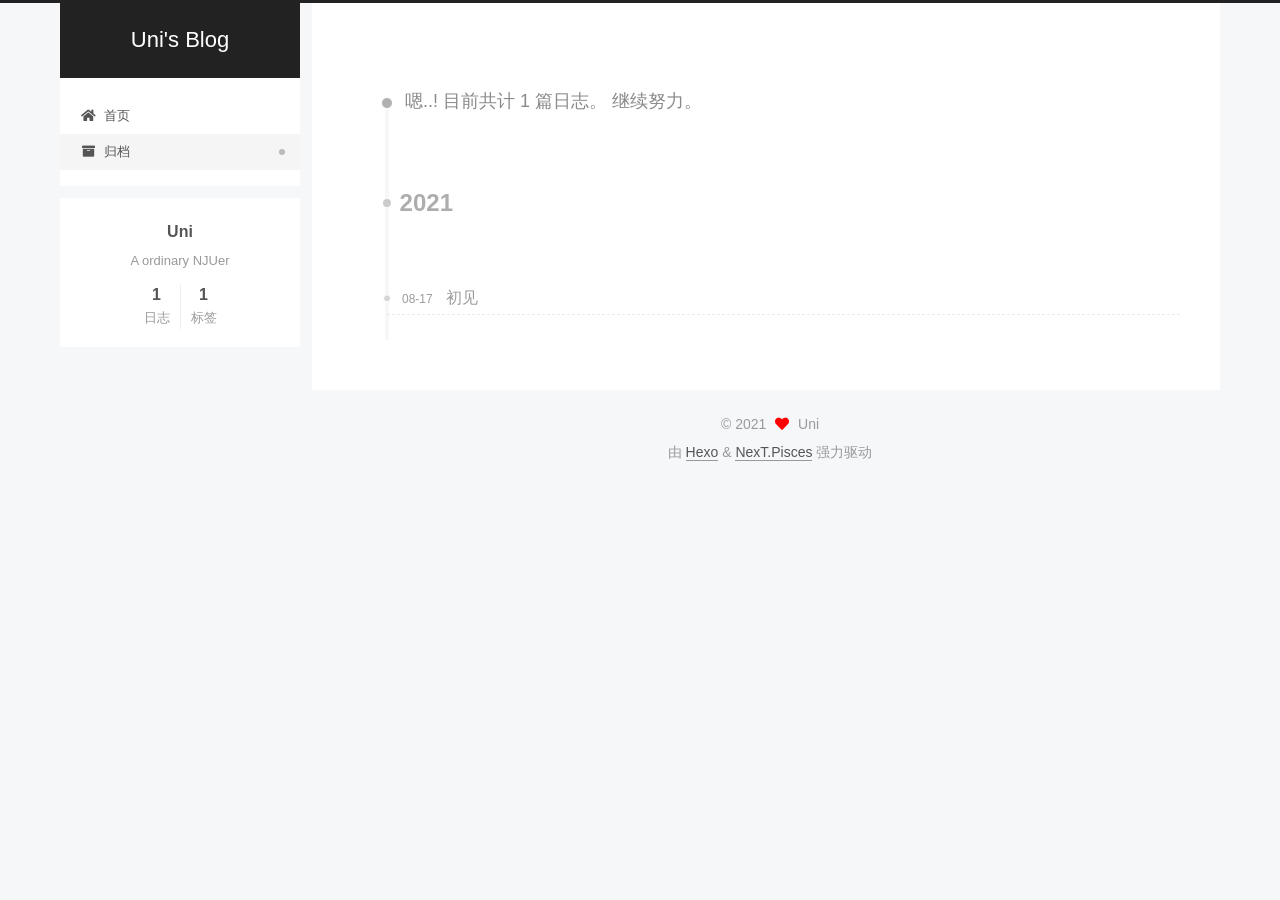
<file: archives/index.html>
<!DOCTYPE html>
<html lang="zh-CN">
<head>
  <meta charset="UTF-8">
<meta name="viewport" content="width=device-width, initial-scale=1, maximum-scale=2">
<meta name="theme-color" content="#222">
<meta name="generator" content="Hexo 5.4.0">
  <link rel="apple-touch-icon" sizes="180x180" href="/images/apple-touch-icon-next.png">
  <link rel="icon" type="image/png" sizes="32x32" href="/images/favicon-32x32-next.png">
  <link rel="icon" type="image/png" sizes="16x16" href="/images/favicon-16x16-next.png">
  <link rel="mask-icon" href="/images/logo.svg" color="#222">

<link rel="stylesheet" href="/css/main.css">


<link rel="stylesheet" href="/lib/font-awesome/css/all.min.css">

<script id="hexo-configurations">
    var NexT = window.NexT || {};
    var CONFIG = {"hostname":"example.com","root":"/","scheme":"Pisces","version":"7.8.0","exturl":false,"sidebar":{"position":"left","display":"post","padding":18,"offset":12,"onmobile":false},"copycode":{"enable":false,"show_result":false,"style":null},"back2top":{"enable":true,"sidebar":false,"scrollpercent":false},"bookmark":{"enable":false,"color":"#222","save":"auto"},"fancybox":false,"mediumzoom":false,"lazyload":false,"pangu":false,"comments":{"style":"tabs","active":null,"storage":true,"lazyload":false,"nav":null},"algolia":{"hits":{"per_page":10},"labels":{"input_placeholder":"Search for Posts","hits_empty":"We didn't find any results for the search: ${query}","hits_stats":"${hits} results found in ${time} ms"}},"localsearch":{"enable":false,"trigger":"auto","top_n_per_article":1,"unescape":false,"preload":false},"motion":{"enable":true,"async":false,"transition":{"post_block":"fadeIn","post_header":"slideDownIn","post_body":"slideDownIn","coll_header":"slideLeftIn","sidebar":"slideUpIn"}}};
  </script>

  <meta name="description" content="A ordinary NJUer">
<meta property="og:type" content="website">
<meta property="og:title" content="Uni&#39;s Blog">
<meta property="og:url" content="http://example.com/archives/index.html">
<meta property="og:site_name" content="Uni&#39;s Blog">
<meta property="og:description" content="A ordinary NJUer">
<meta property="og:locale" content="zh_CN">
<meta property="article:author" content="Uni">
<meta name="twitter:card" content="summary">

<link rel="canonical" href="http://example.com/archives/">


<script id="page-configurations">
  // https://hexo.io/docs/variables.html
  CONFIG.page = {
    sidebar: "",
    isHome : false,
    isPost : false,
    lang   : 'zh-CN'
  };
</script>

  <title>归档 | Uni's Blog</title>
  






  <noscript>
  <style>
  .use-motion .brand,
  .use-motion .menu-item,
  .sidebar-inner,
  .use-motion .post-block,
  .use-motion .pagination,
  .use-motion .comments,
  .use-motion .post-header,
  .use-motion .post-body,
  .use-motion .collection-header { opacity: initial; }

  .use-motion .site-title,
  .use-motion .site-subtitle {
    opacity: initial;
    top: initial;
  }

  .use-motion .logo-line-before i { left: initial; }
  .use-motion .logo-line-after i { right: initial; }
  </style>
</noscript>

</head>

<body itemscope itemtype="http://schema.org/WebPage">
  <div class="container use-motion">
    <div class="headband"></div>

    <header class="header" itemscope itemtype="http://schema.org/WPHeader">
      <div class="header-inner"><div class="site-brand-container">
  <div class="site-nav-toggle">
    <div class="toggle" aria-label="切换导航栏">
      <span class="toggle-line toggle-line-first"></span>
      <span class="toggle-line toggle-line-middle"></span>
      <span class="toggle-line toggle-line-last"></span>
    </div>
  </div>

  <div class="site-meta">

    <a href="/" class="brand" rel="start">
      <span class="logo-line-before"><i></i></span>
      <h1 class="site-title">Uni's Blog</h1>
      <span class="logo-line-after"><i></i></span>
    </a>
  </div>

  <div class="site-nav-right">
    <div class="toggle popup-trigger">
    </div>
  </div>
</div>




<nav class="site-nav">
  <ul id="menu" class="main-menu menu">
        <li class="menu-item menu-item-home">

    <a href="/" rel="section"><i class="fa fa-home fa-fw"></i>首页</a>

  </li>
        <li class="menu-item menu-item-archives">

    <a href="/archives/" rel="section"><i class="fa fa-archive fa-fw"></i>归档</a>

  </li>
  </ul>
</nav>




</div>
    </header>

    
  <div class="back-to-top">
    <i class="fa fa-arrow-up"></i>
    <span>0%</span>
  </div>


    <main class="main">
      <div class="main-inner">
        <div class="content-wrap">
          

          <div class="content archive">
            

  
  
  
  <div class="post-block">
    <div class="posts-collapse">
      <div class="collection-title">
        <span class="collection-header">嗯..! 目前共计 1 篇日志。 继续努力。</span>
      </div>

      
    <div class="collection-year">
      <span class="collection-header">2021</span>
    </div>

  <article itemscope itemtype="http://schema.org/Article">
    <header class="post-header">

      <div class="post-meta">
        <time itemprop="dateCreated"
              datetime="2021-08-17T14:44:21+08:00"
              content="2021-08-17">
          08-17
        </time>
      </div>

      <div class="post-title">
          <a class="post-title-link" href="/2021/08/17/%E5%88%9D%E8%A7%81/" itemprop="url">
            <span itemprop="name">初见</span>
          </a>
      </div>

    </header>
  </article>


    </div>
  </div>
  
  
  

  



          </div>
          

<script>
  window.addEventListener('tabs:register', () => {
    let { activeClass } = CONFIG.comments;
    if (CONFIG.comments.storage) {
      activeClass = localStorage.getItem('comments_active') || activeClass;
    }
    if (activeClass) {
      let activeTab = document.querySelector(`a[href="#comment-${activeClass}"]`);
      if (activeTab) {
        activeTab.click();
      }
    }
  });
  if (CONFIG.comments.storage) {
    window.addEventListener('tabs:click', event => {
      if (!event.target.matches('.tabs-comment .tab-content .tab-pane')) return;
      let commentClass = event.target.classList[1];
      localStorage.setItem('comments_active', commentClass);
    });
  }
</script>

        </div>
          
  
  <div class="toggle sidebar-toggle">
    <span class="toggle-line toggle-line-first"></span>
    <span class="toggle-line toggle-line-middle"></span>
    <span class="toggle-line toggle-line-last"></span>
  </div>

  <aside class="sidebar">
    <div class="sidebar-inner">

      <ul class="sidebar-nav motion-element">
        <li class="sidebar-nav-toc">
          文章目录
        </li>
        <li class="sidebar-nav-overview">
          站点概览
        </li>
      </ul>

      <!--noindex-->
      <div class="post-toc-wrap sidebar-panel">
      </div>
      <!--/noindex-->

      <div class="site-overview-wrap sidebar-panel">
        <div class="site-author motion-element" itemprop="author" itemscope itemtype="http://schema.org/Person">
  <p class="site-author-name" itemprop="name">Uni</p>
  <div class="site-description" itemprop="description">A ordinary NJUer</div>
</div>
<div class="site-state-wrap motion-element">
  <nav class="site-state">
      <div class="site-state-item site-state-posts">
          <a href="/archives/">
        
          <span class="site-state-item-count">1</span>
          <span class="site-state-item-name">日志</span>
        </a>
      </div>
      <div class="site-state-item site-state-tags">
        <span class="site-state-item-count">1</span>
        <span class="site-state-item-name">标签</span>
      </div>
  </nav>
</div>



      </div>

    </div>
  </aside>
  <div id="sidebar-dimmer"></div>


      </div>
    </main>

    <footer class="footer">
      <div class="footer-inner">
        

        

<div class="copyright">
  
  &copy; 
  <span itemprop="copyrightYear">2021</span>
  <span class="with-love">
    <i class="fa fa-heart"></i>
  </span>
  <span class="author" itemprop="copyrightHolder">Uni</span>
</div>
  <div class="powered-by">由 <a href="https://hexo.io/" class="theme-link" rel="noopener" target="_blank">Hexo</a> & <a href="https://pisces.theme-next.org/" class="theme-link" rel="noopener" target="_blank">NexT.Pisces</a> 强力驱动
  </div>

        








      </div>
    </footer>
  </div>

  
  <script src="/lib/anime.min.js"></script>
  <script src="/lib/velocity/velocity.min.js"></script>
  <script src="/lib/velocity/velocity.ui.min.js"></script>

<script src="/js/utils.js"></script>

<script src="/js/motion.js"></script>


<script src="/js/schemes/pisces.js"></script>


<script src="/js/next-boot.js"></script>




  















  

  

</body>
</html>
</file>
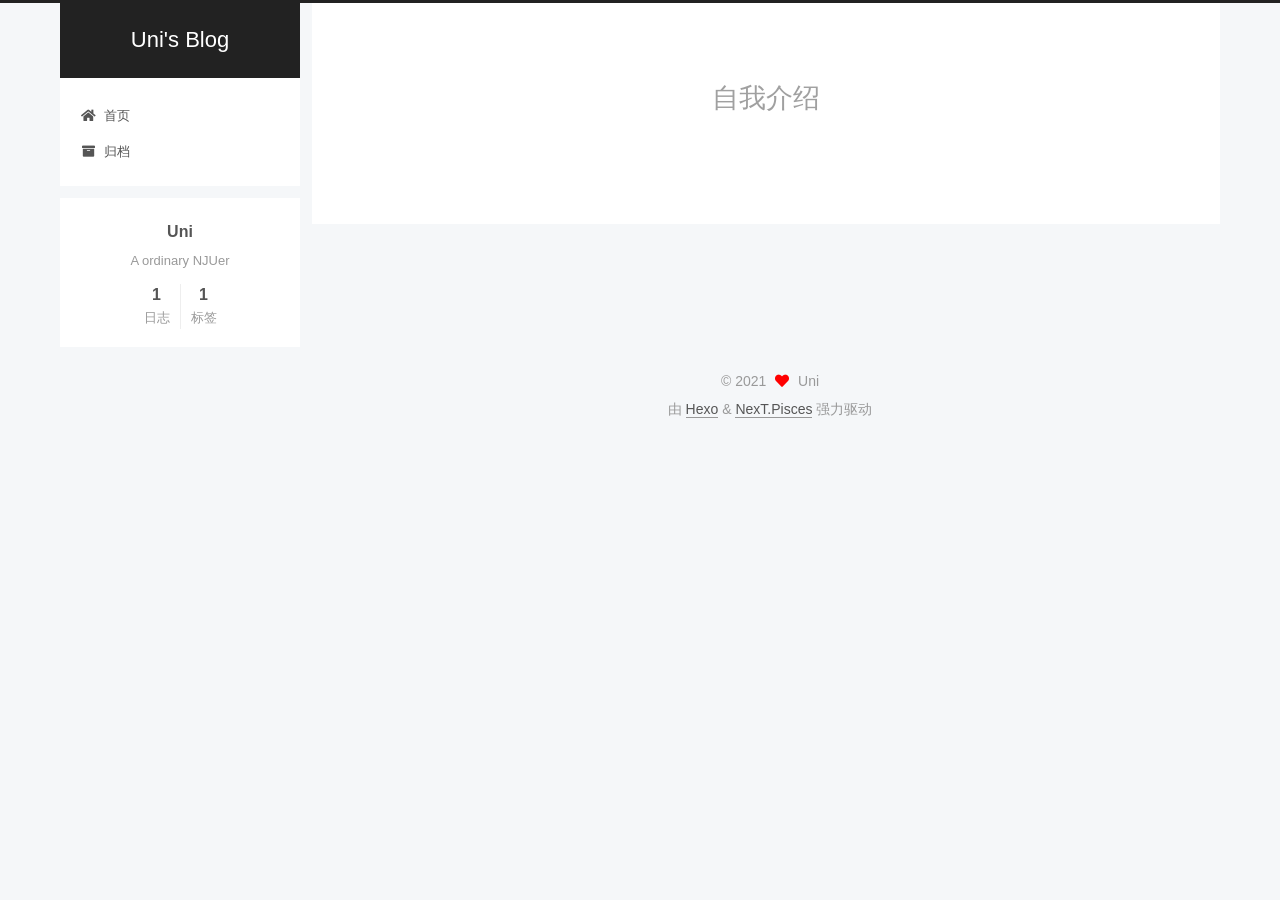
<file: 自我介绍/index.html>
<!DOCTYPE html>
<html lang="zh-CN">
<head>
  <meta charset="UTF-8">
<meta name="viewport" content="width=device-width, initial-scale=1, maximum-scale=2">
<meta name="theme-color" content="#222">
<meta name="generator" content="Hexo 5.4.0">
  <link rel="apple-touch-icon" sizes="180x180" href="/images/apple-touch-icon-next.png">
  <link rel="icon" type="image/png" sizes="32x32" href="/images/favicon-32x32-next.png">
  <link rel="icon" type="image/png" sizes="16x16" href="/images/favicon-16x16-next.png">
  <link rel="mask-icon" href="/images/logo.svg" color="#222">

<link rel="stylesheet" href="/css/main.css">


<link rel="stylesheet" href="/lib/font-awesome/css/all.min.css">

<script id="hexo-configurations">
    var NexT = window.NexT || {};
    var CONFIG = {"hostname":"example.com","root":"/","scheme":"Pisces","version":"7.8.0","exturl":false,"sidebar":{"position":"left","display":"post","padding":18,"offset":12,"onmobile":false},"copycode":{"enable":false,"show_result":false,"style":null},"back2top":{"enable":true,"sidebar":false,"scrollpercent":false},"bookmark":{"enable":false,"color":"#222","save":"auto"},"fancybox":false,"mediumzoom":false,"lazyload":false,"pangu":false,"comments":{"style":"tabs","active":null,"storage":true,"lazyload":false,"nav":null},"algolia":{"hits":{"per_page":10},"labels":{"input_placeholder":"Search for Posts","hits_empty":"We didn't find any results for the search: ${query}","hits_stats":"${hits} results found in ${time} ms"}},"localsearch":{"enable":false,"trigger":"auto","top_n_per_article":1,"unescape":false,"preload":false},"motion":{"enable":true,"async":false,"transition":{"post_block":"fadeIn","post_header":"slideDownIn","post_body":"slideDownIn","coll_header":"slideLeftIn","sidebar":"slideUpIn"}}};
  </script>

  <meta name="description" content="A ordinary NJUer">
<meta property="og:type" content="website">
<meta property="og:title" content="自我介绍">
<meta property="og:url" content="http://example.com/%E8%87%AA%E6%88%91%E4%BB%8B%E7%BB%8D/index.html">
<meta property="og:site_name" content="Uni&#39;s Blog">
<meta property="og:description" content="A ordinary NJUer">
<meta property="og:locale" content="zh_CN">
<meta property="article:published_time" content="2021-08-17T06:40:05.000Z">
<meta property="article:modified_time" content="2021-08-17T06:40:05.413Z">
<meta property="article:author" content="Uni">
<meta name="twitter:card" content="summary">

<link rel="canonical" href="http://example.com/%E8%87%AA%E6%88%91%E4%BB%8B%E7%BB%8D/">


<script id="page-configurations">
  // https://hexo.io/docs/variables.html
  CONFIG.page = {
    sidebar: "",
    isHome : false,
    isPost : false,
    lang   : 'zh-CN'
  };
</script>

  <title>自我介绍 | Uni's Blog
</title>
  






  <noscript>
  <style>
  .use-motion .brand,
  .use-motion .menu-item,
  .sidebar-inner,
  .use-motion .post-block,
  .use-motion .pagination,
  .use-motion .comments,
  .use-motion .post-header,
  .use-motion .post-body,
  .use-motion .collection-header { opacity: initial; }

  .use-motion .site-title,
  .use-motion .site-subtitle {
    opacity: initial;
    top: initial;
  }

  .use-motion .logo-line-before i { left: initial; }
  .use-motion .logo-line-after i { right: initial; }
  </style>
</noscript>

</head>

<body itemscope itemtype="http://schema.org/WebPage">
  <div class="container use-motion">
    <div class="headband"></div>

    <header class="header" itemscope itemtype="http://schema.org/WPHeader">
      <div class="header-inner"><div class="site-brand-container">
  <div class="site-nav-toggle">
    <div class="toggle" aria-label="切换导航栏">
      <span class="toggle-line toggle-line-first"></span>
      <span class="toggle-line toggle-line-middle"></span>
      <span class="toggle-line toggle-line-last"></span>
    </div>
  </div>

  <div class="site-meta">

    <a href="/" class="brand" rel="start">
      <span class="logo-line-before"><i></i></span>
      <h1 class="site-title">Uni's Blog</h1>
      <span class="logo-line-after"><i></i></span>
    </a>
  </div>

  <div class="site-nav-right">
    <div class="toggle popup-trigger">
    </div>
  </div>
</div>




<nav class="site-nav">
  <ul id="menu" class="main-menu menu">
        <li class="menu-item menu-item-home">

    <a href="/" rel="section"><i class="fa fa-home fa-fw"></i>首页</a>

  </li>
        <li class="menu-item menu-item-archives">

    <a href="/archives/" rel="section"><i class="fa fa-archive fa-fw"></i>归档</a>

  </li>
  </ul>
</nav>




</div>
    </header>

    
  <div class="back-to-top">
    <i class="fa fa-arrow-up"></i>
    <span>0%</span>
  </div>


    <main class="main">
      <div class="main-inner">
        <div class="content-wrap">
          
  
  

          <div class="content page posts-expand">
            

    
    
    
    <div class="post-block" lang="zh-CN">
      <header class="post-header">

<h1 class="post-title" itemprop="name headline">自我介绍
</h1>

<div class="post-meta">
  

</div>

</header>

      
      
      
      <div class="post-body">
          
      </div>
      
      
      
    </div>
    

    
    
    


          </div>
          

<script>
  window.addEventListener('tabs:register', () => {
    let { activeClass } = CONFIG.comments;
    if (CONFIG.comments.storage) {
      activeClass = localStorage.getItem('comments_active') || activeClass;
    }
    if (activeClass) {
      let activeTab = document.querySelector(`a[href="#comment-${activeClass}"]`);
      if (activeTab) {
        activeTab.click();
      }
    }
  });
  if (CONFIG.comments.storage) {
    window.addEventListener('tabs:click', event => {
      if (!event.target.matches('.tabs-comment .tab-content .tab-pane')) return;
      let commentClass = event.target.classList[1];
      localStorage.setItem('comments_active', commentClass);
    });
  }
</script>

        </div>
          
  
  <div class="toggle sidebar-toggle">
    <span class="toggle-line toggle-line-first"></span>
    <span class="toggle-line toggle-line-middle"></span>
    <span class="toggle-line toggle-line-last"></span>
  </div>

  <aside class="sidebar">
    <div class="sidebar-inner">

      <ul class="sidebar-nav motion-element">
        <li class="sidebar-nav-toc">
          文章目录
        </li>
        <li class="sidebar-nav-overview">
          站点概览
        </li>
      </ul>

      <!--noindex-->
      <div class="post-toc-wrap sidebar-panel">
      </div>
      <!--/noindex-->

      <div class="site-overview-wrap sidebar-panel">
        <div class="site-author motion-element" itemprop="author" itemscope itemtype="http://schema.org/Person">
  <p class="site-author-name" itemprop="name">Uni</p>
  <div class="site-description" itemprop="description">A ordinary NJUer</div>
</div>
<div class="site-state-wrap motion-element">
  <nav class="site-state">
      <div class="site-state-item site-state-posts">
          <a href="/archives/">
        
          <span class="site-state-item-count">1</span>
          <span class="site-state-item-name">日志</span>
        </a>
      </div>
      <div class="site-state-item site-state-tags">
        <span class="site-state-item-count">1</span>
        <span class="site-state-item-name">标签</span>
      </div>
  </nav>
</div>



      </div>

    </div>
  </aside>
  <div id="sidebar-dimmer"></div>


      </div>
    </main>

    <footer class="footer">
      <div class="footer-inner">
        

        

<div class="copyright">
  
  &copy; 
  <span itemprop="copyrightYear">2021</span>
  <span class="with-love">
    <i class="fa fa-heart"></i>
  </span>
  <span class="author" itemprop="copyrightHolder">Uni</span>
</div>
  <div class="powered-by">由 <a href="https://hexo.io/" class="theme-link" rel="noopener" target="_blank">Hexo</a> & <a href="https://pisces.theme-next.org/" class="theme-link" rel="noopener" target="_blank">NexT.Pisces</a> 强力驱动
  </div>

        








      </div>
    </footer>
  </div>

  
  <script src="/lib/anime.min.js"></script>
  <script src="/lib/velocity/velocity.min.js"></script>
  <script src="/lib/velocity/velocity.ui.min.js"></script>

<script src="/js/utils.js"></script>

<script src="/js/motion.js"></script>


<script src="/js/schemes/pisces.js"></script>


<script src="/js/next-boot.js"></script>




  















  

  

</body>
</html>
</file>
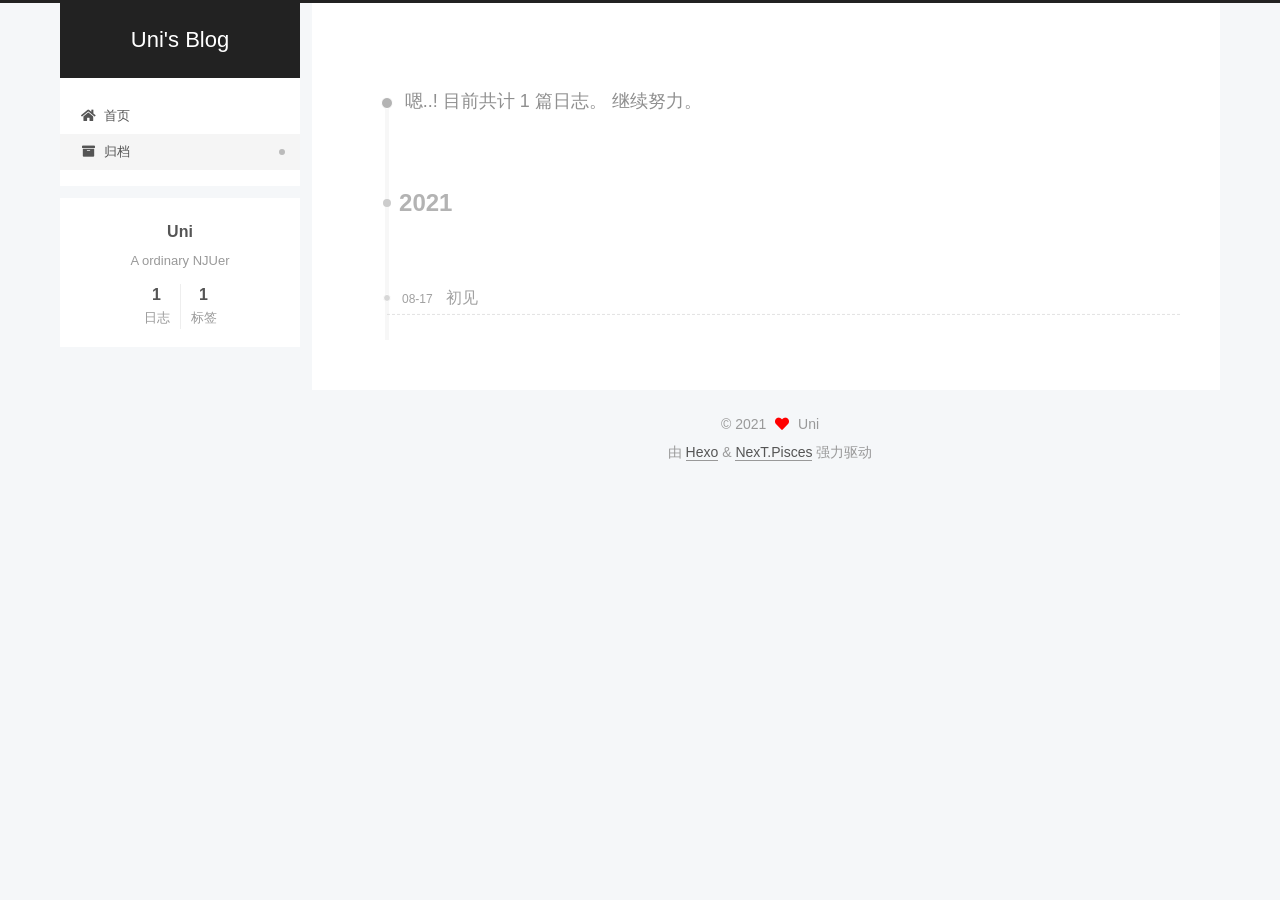
<file: archives/2021/index.html>
<!DOCTYPE html>
<html lang="zh-CN">
<head>
  <meta charset="UTF-8">
<meta name="viewport" content="width=device-width, initial-scale=1, maximum-scale=2">
<meta name="theme-color" content="#222">
<meta name="generator" content="Hexo 5.4.0">
  <link rel="apple-touch-icon" sizes="180x180" href="/images/apple-touch-icon-next.png">
  <link rel="icon" type="image/png" sizes="32x32" href="/images/favicon-32x32-next.png">
  <link rel="icon" type="image/png" sizes="16x16" href="/images/favicon-16x16-next.png">
  <link rel="mask-icon" href="/images/logo.svg" color="#222">

<link rel="stylesheet" href="/css/main.css">


<link rel="stylesheet" href="/lib/font-awesome/css/all.min.css">

<script id="hexo-configurations">
    var NexT = window.NexT || {};
    var CONFIG = {"hostname":"example.com","root":"/","scheme":"Pisces","version":"7.8.0","exturl":false,"sidebar":{"position":"left","display":"post","padding":18,"offset":12,"onmobile":false},"copycode":{"enable":false,"show_result":false,"style":null},"back2top":{"enable":true,"sidebar":false,"scrollpercent":false},"bookmark":{"enable":false,"color":"#222","save":"auto"},"fancybox":false,"mediumzoom":false,"lazyload":false,"pangu":false,"comments":{"style":"tabs","active":null,"storage":true,"lazyload":false,"nav":null},"algolia":{"hits":{"per_page":10},"labels":{"input_placeholder":"Search for Posts","hits_empty":"We didn't find any results for the search: ${query}","hits_stats":"${hits} results found in ${time} ms"}},"localsearch":{"enable":false,"trigger":"auto","top_n_per_article":1,"unescape":false,"preload":false},"motion":{"enable":true,"async":false,"transition":{"post_block":"fadeIn","post_header":"slideDownIn","post_body":"slideDownIn","coll_header":"slideLeftIn","sidebar":"slideUpIn"}}};
  </script>

  <meta name="description" content="A ordinary NJUer">
<meta property="og:type" content="website">
<meta property="og:title" content="Uni&#39;s Blog">
<meta property="og:url" content="http://example.com/archives/2021/index.html">
<meta property="og:site_name" content="Uni&#39;s Blog">
<meta property="og:description" content="A ordinary NJUer">
<meta property="og:locale" content="zh_CN">
<meta property="article:author" content="Uni">
<meta name="twitter:card" content="summary">

<link rel="canonical" href="http://example.com/archives/2021/">


<script id="page-configurations">
  // https://hexo.io/docs/variables.html
  CONFIG.page = {
    sidebar: "",
    isHome : false,
    isPost : false,
    lang   : 'zh-CN'
  };
</script>

  <title>归档 | Uni's Blog</title>
  






  <noscript>
  <style>
  .use-motion .brand,
  .use-motion .menu-item,
  .sidebar-inner,
  .use-motion .post-block,
  .use-motion .pagination,
  .use-motion .comments,
  .use-motion .post-header,
  .use-motion .post-body,
  .use-motion .collection-header { opacity: initial; }

  .use-motion .site-title,
  .use-motion .site-subtitle {
    opacity: initial;
    top: initial;
  }

  .use-motion .logo-line-before i { left: initial; }
  .use-motion .logo-line-after i { right: initial; }
  </style>
</noscript>

</head>

<body itemscope itemtype="http://schema.org/WebPage">
  <div class="container use-motion">
    <div class="headband"></div>

    <header class="header" itemscope itemtype="http://schema.org/WPHeader">
      <div class="header-inner"><div class="site-brand-container">
  <div class="site-nav-toggle">
    <div class="toggle" aria-label="切换导航栏">
      <span class="toggle-line toggle-line-first"></span>
      <span class="toggle-line toggle-line-middle"></span>
      <span class="toggle-line toggle-line-last"></span>
    </div>
  </div>

  <div class="site-meta">

    <a href="/" class="brand" rel="start">
      <span class="logo-line-before"><i></i></span>
      <h1 class="site-title">Uni's Blog</h1>
      <span class="logo-line-after"><i></i></span>
    </a>
  </div>

  <div class="site-nav-right">
    <div class="toggle popup-trigger">
    </div>
  </div>
</div>




<nav class="site-nav">
  <ul id="menu" class="main-menu menu">
        <li class="menu-item menu-item-home">

    <a href="/" rel="section"><i class="fa fa-home fa-fw"></i>首页</a>

  </li>
        <li class="menu-item menu-item-archives">

    <a href="/archives/" rel="section"><i class="fa fa-archive fa-fw"></i>归档</a>

  </li>
  </ul>
</nav>




</div>
    </header>

    
  <div class="back-to-top">
    <i class="fa fa-arrow-up"></i>
    <span>0%</span>
  </div>


    <main class="main">
      <div class="main-inner">
        <div class="content-wrap">
          

          <div class="content archive">
            

  
  
  
  <div class="post-block">
    <div class="posts-collapse">
      <div class="collection-title">
        <span class="collection-header">嗯..! 目前共计 1 篇日志。 继续努力。</span>
      </div>

      
    <div class="collection-year">
      <span class="collection-header">2021</span>
    </div>

  <article itemscope itemtype="http://schema.org/Article">
    <header class="post-header">

      <div class="post-meta">
        <time itemprop="dateCreated"
              datetime="2021-08-17T14:44:21+08:00"
              content="2021-08-17">
          08-17
        </time>
      </div>

      <div class="post-title">
          <a class="post-title-link" href="/2021/08/17/%E5%88%9D%E8%A7%81/" itemprop="url">
            <span itemprop="name">初见</span>
          </a>
      </div>

    </header>
  </article>


    </div>
  </div>
  
  
  

  



          </div>
          

<script>
  window.addEventListener('tabs:register', () => {
    let { activeClass } = CONFIG.comments;
    if (CONFIG.comments.storage) {
      activeClass = localStorage.getItem('comments_active') || activeClass;
    }
    if (activeClass) {
      let activeTab = document.querySelector(`a[href="#comment-${activeClass}"]`);
      if (activeTab) {
        activeTab.click();
      }
    }
  });
  if (CONFIG.comments.storage) {
    window.addEventListener('tabs:click', event => {
      if (!event.target.matches('.tabs-comment .tab-content .tab-pane')) return;
      let commentClass = event.target.classList[1];
      localStorage.setItem('comments_active', commentClass);
    });
  }
</script>

        </div>
          
  
  <div class="toggle sidebar-toggle">
    <span class="toggle-line toggle-line-first"></span>
    <span class="toggle-line toggle-line-middle"></span>
    <span class="toggle-line toggle-line-last"></span>
  </div>

  <aside class="sidebar">
    <div class="sidebar-inner">

      <ul class="sidebar-nav motion-element">
        <li class="sidebar-nav-toc">
          文章目录
        </li>
        <li class="sidebar-nav-overview">
          站点概览
        </li>
      </ul>

      <!--noindex-->
      <div class="post-toc-wrap sidebar-panel">
      </div>
      <!--/noindex-->

      <div class="site-overview-wrap sidebar-panel">
        <div class="site-author motion-element" itemprop="author" itemscope itemtype="http://schema.org/Person">
  <p class="site-author-name" itemprop="name">Uni</p>
  <div class="site-description" itemprop="description">A ordinary NJUer</div>
</div>
<div class="site-state-wrap motion-element">
  <nav class="site-state">
      <div class="site-state-item site-state-posts">
          <a href="/archives/">
        
          <span class="site-state-item-count">1</span>
          <span class="site-state-item-name">日志</span>
        </a>
      </div>
      <div class="site-state-item site-state-tags">
        <span class="site-state-item-count">1</span>
        <span class="site-state-item-name">标签</span>
      </div>
  </nav>
</div>



      </div>

    </div>
  </aside>
  <div id="sidebar-dimmer"></div>


      </div>
    </main>

    <footer class="footer">
      <div class="footer-inner">
        

        

<div class="copyright">
  
  &copy; 
  <span itemprop="copyrightYear">2021</span>
  <span class="with-love">
    <i class="fa fa-heart"></i>
  </span>
  <span class="author" itemprop="copyrightHolder">Uni</span>
</div>
  <div class="powered-by">由 <a href="https://hexo.io/" class="theme-link" rel="noopener" target="_blank">Hexo</a> & <a href="https://pisces.theme-next.org/" class="theme-link" rel="noopener" target="_blank">NexT.Pisces</a> 强力驱动
  </div>

        








      </div>
    </footer>
  </div>

  
  <script src="/lib/anime.min.js"></script>
  <script src="/lib/velocity/velocity.min.js"></script>
  <script src="/lib/velocity/velocity.ui.min.js"></script>

<script src="/js/utils.js"></script>

<script src="/js/motion.js"></script>


<script src="/js/schemes/pisces.js"></script>


<script src="/js/next-boot.js"></script>




  















  

  

</body>
</html>
</file>
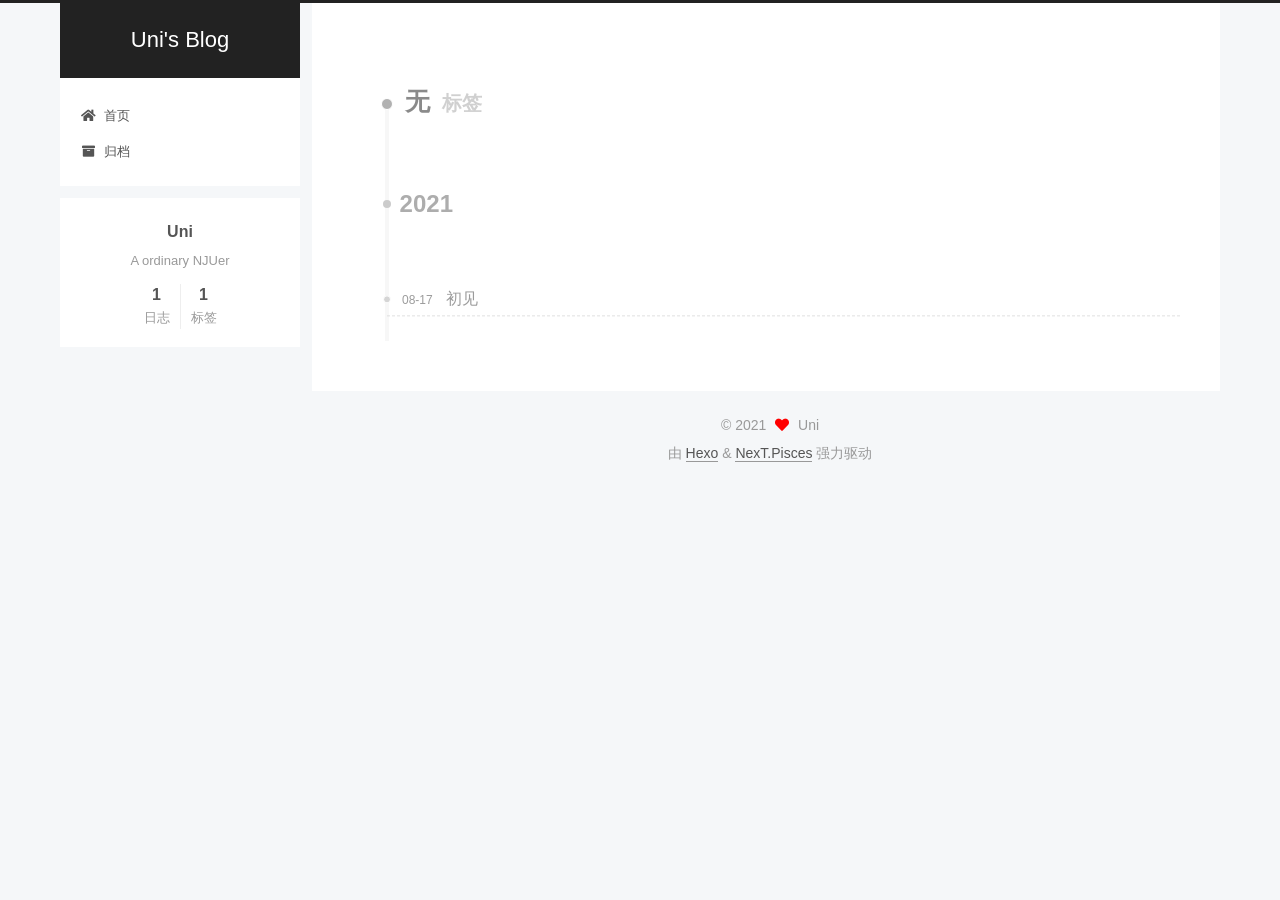
<file: tags/无/index.html>
<!DOCTYPE html>
<html lang="zh-CN">
<head>
  <meta charset="UTF-8">
<meta name="viewport" content="width=device-width, initial-scale=1, maximum-scale=2">
<meta name="theme-color" content="#222">
<meta name="generator" content="Hexo 5.4.0">
  <link rel="apple-touch-icon" sizes="180x180" href="/images/apple-touch-icon-next.png">
  <link rel="icon" type="image/png" sizes="32x32" href="/images/favicon-32x32-next.png">
  <link rel="icon" type="image/png" sizes="16x16" href="/images/favicon-16x16-next.png">
  <link rel="mask-icon" href="/images/logo.svg" color="#222">

<link rel="stylesheet" href="/css/main.css">


<link rel="stylesheet" href="/lib/font-awesome/css/all.min.css">

<script id="hexo-configurations">
    var NexT = window.NexT || {};
    var CONFIG = {"hostname":"example.com","root":"/","scheme":"Pisces","version":"7.8.0","exturl":false,"sidebar":{"position":"left","display":"post","padding":18,"offset":12,"onmobile":false},"copycode":{"enable":false,"show_result":false,"style":null},"back2top":{"enable":true,"sidebar":false,"scrollpercent":false},"bookmark":{"enable":false,"color":"#222","save":"auto"},"fancybox":false,"mediumzoom":false,"lazyload":false,"pangu":false,"comments":{"style":"tabs","active":null,"storage":true,"lazyload":false,"nav":null},"algolia":{"hits":{"per_page":10},"labels":{"input_placeholder":"Search for Posts","hits_empty":"We didn't find any results for the search: ${query}","hits_stats":"${hits} results found in ${time} ms"}},"localsearch":{"enable":false,"trigger":"auto","top_n_per_article":1,"unescape":false,"preload":false},"motion":{"enable":true,"async":false,"transition":{"post_block":"fadeIn","post_header":"slideDownIn","post_body":"slideDownIn","coll_header":"slideLeftIn","sidebar":"slideUpIn"}}};
  </script>

  <meta name="description" content="A ordinary NJUer">
<meta property="og:type" content="website">
<meta property="og:title" content="Uni&#39;s Blog">
<meta property="og:url" content="http://example.com/tags/%E6%97%A0/index.html">
<meta property="og:site_name" content="Uni&#39;s Blog">
<meta property="og:description" content="A ordinary NJUer">
<meta property="og:locale" content="zh_CN">
<meta property="article:author" content="Uni">
<meta name="twitter:card" content="summary">

<link rel="canonical" href="http://example.com/tags/%E6%97%A0/">


<script id="page-configurations">
  // https://hexo.io/docs/variables.html
  CONFIG.page = {
    sidebar: "",
    isHome : false,
    isPost : false,
    lang   : 'zh-CN'
  };
</script>

  <title>标签: 无 | Uni's Blog</title>
  






  <noscript>
  <style>
  .use-motion .brand,
  .use-motion .menu-item,
  .sidebar-inner,
  .use-motion .post-block,
  .use-motion .pagination,
  .use-motion .comments,
  .use-motion .post-header,
  .use-motion .post-body,
  .use-motion .collection-header { opacity: initial; }

  .use-motion .site-title,
  .use-motion .site-subtitle {
    opacity: initial;
    top: initial;
  }

  .use-motion .logo-line-before i { left: initial; }
  .use-motion .logo-line-after i { right: initial; }
  </style>
</noscript>

</head>

<body itemscope itemtype="http://schema.org/WebPage">
  <div class="container use-motion">
    <div class="headband"></div>

    <header class="header" itemscope itemtype="http://schema.org/WPHeader">
      <div class="header-inner"><div class="site-brand-container">
  <div class="site-nav-toggle">
    <div class="toggle" aria-label="切换导航栏">
      <span class="toggle-line toggle-line-first"></span>
      <span class="toggle-line toggle-line-middle"></span>
      <span class="toggle-line toggle-line-last"></span>
    </div>
  </div>

  <div class="site-meta">

    <a href="/" class="brand" rel="start">
      <span class="logo-line-before"><i></i></span>
      <h1 class="site-title">Uni's Blog</h1>
      <span class="logo-line-after"><i></i></span>
    </a>
  </div>

  <div class="site-nav-right">
    <div class="toggle popup-trigger">
    </div>
  </div>
</div>




<nav class="site-nav">
  <ul id="menu" class="main-menu menu">
        <li class="menu-item menu-item-home">

    <a href="/" rel="section"><i class="fa fa-home fa-fw"></i>首页</a>

  </li>
        <li class="menu-item menu-item-archives">

    <a href="/archives/" rel="section"><i class="fa fa-archive fa-fw"></i>归档</a>

  </li>
  </ul>
</nav>




</div>
    </header>

    
  <div class="back-to-top">
    <i class="fa fa-arrow-up"></i>
    <span>0%</span>
  </div>


    <main class="main">
      <div class="main-inner">
        <div class="content-wrap">
          

          <div class="content tag">
            

  
  
  
  <div class="post-block">
    <div class="posts-collapse">
      <div class="collection-title">
        <h2 class="collection-header">无
          <small>标签</small>
        </h2>
      </div>

      
    <div class="collection-year">
      <span class="collection-header">2021</span>
    </div>

  <article itemscope itemtype="http://schema.org/Article">
    <header class="post-header">

      <div class="post-meta">
        <time itemprop="dateCreated"
              datetime="2021-08-17T14:44:21+08:00"
              content="2021-08-17">
          08-17
        </time>
      </div>

      <div class="post-title">
          <a class="post-title-link" href="/2021/08/17/%E5%88%9D%E8%A7%81/" itemprop="url">
            <span itemprop="name">初见</span>
          </a>
      </div>

    </header>
  </article>

    </div>
  </div>
  
  
  

  



          </div>
          

<script>
  window.addEventListener('tabs:register', () => {
    let { activeClass } = CONFIG.comments;
    if (CONFIG.comments.storage) {
      activeClass = localStorage.getItem('comments_active') || activeClass;
    }
    if (activeClass) {
      let activeTab = document.querySelector(`a[href="#comment-${activeClass}"]`);
      if (activeTab) {
        activeTab.click();
      }
    }
  });
  if (CONFIG.comments.storage) {
    window.addEventListener('tabs:click', event => {
      if (!event.target.matches('.tabs-comment .tab-content .tab-pane')) return;
      let commentClass = event.target.classList[1];
      localStorage.setItem('comments_active', commentClass);
    });
  }
</script>

        </div>
          
  
  <div class="toggle sidebar-toggle">
    <span class="toggle-line toggle-line-first"></span>
    <span class="toggle-line toggle-line-middle"></span>
    <span class="toggle-line toggle-line-last"></span>
  </div>

  <aside class="sidebar">
    <div class="sidebar-inner">

      <ul class="sidebar-nav motion-element">
        <li class="sidebar-nav-toc">
          文章目录
        </li>
        <li class="sidebar-nav-overview">
          站点概览
        </li>
      </ul>

      <!--noindex-->
      <div class="post-toc-wrap sidebar-panel">
      </div>
      <!--/noindex-->

      <div class="site-overview-wrap sidebar-panel">
        <div class="site-author motion-element" itemprop="author" itemscope itemtype="http://schema.org/Person">
  <p class="site-author-name" itemprop="name">Uni</p>
  <div class="site-description" itemprop="description">A ordinary NJUer</div>
</div>
<div class="site-state-wrap motion-element">
  <nav class="site-state">
      <div class="site-state-item site-state-posts">
          <a href="/archives/">
        
          <span class="site-state-item-count">1</span>
          <span class="site-state-item-name">日志</span>
        </a>
      </div>
      <div class="site-state-item site-state-tags">
        <span class="site-state-item-count">1</span>
        <span class="site-state-item-name">标签</span>
      </div>
  </nav>
</div>



      </div>

    </div>
  </aside>
  <div id="sidebar-dimmer"></div>


      </div>
    </main>

    <footer class="footer">
      <div class="footer-inner">
        

        

<div class="copyright">
  
  &copy; 
  <span itemprop="copyrightYear">2021</span>
  <span class="with-love">
    <i class="fa fa-heart"></i>
  </span>
  <span class="author" itemprop="copyrightHolder">Uni</span>
</div>
  <div class="powered-by">由 <a href="https://hexo.io/" class="theme-link" rel="noopener" target="_blank">Hexo</a> & <a href="https://pisces.theme-next.org/" class="theme-link" rel="noopener" target="_blank">NexT.Pisces</a> 强力驱动
  </div>

        








      </div>
    </footer>
  </div>

  
  <script src="/lib/anime.min.js"></script>
  <script src="/lib/velocity/velocity.min.js"></script>
  <script src="/lib/velocity/velocity.ui.min.js"></script>

<script src="/js/utils.js"></script>

<script src="/js/motion.js"></script>


<script src="/js/schemes/pisces.js"></script>


<script src="/js/next-boot.js"></script>




  















  

  

</body>
</html>
</file>
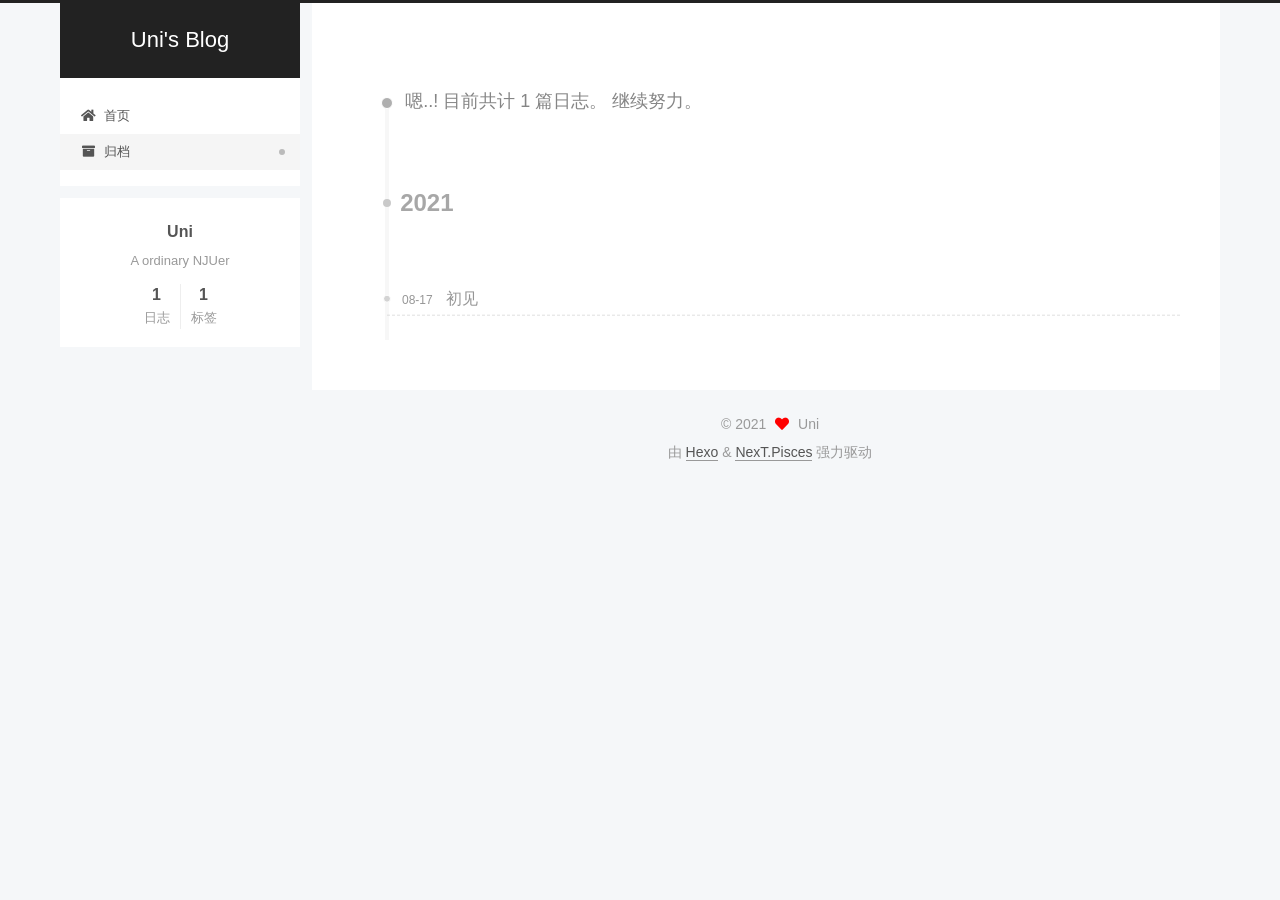
<file: archives/2021/08/index.html>
<!DOCTYPE html>
<html lang="zh-CN">
<head>
  <meta charset="UTF-8">
<meta name="viewport" content="width=device-width, initial-scale=1, maximum-scale=2">
<meta name="theme-color" content="#222">
<meta name="generator" content="Hexo 5.4.0">
  <link rel="apple-touch-icon" sizes="180x180" href="/images/apple-touch-icon-next.png">
  <link rel="icon" type="image/png" sizes="32x32" href="/images/favicon-32x32-next.png">
  <link rel="icon" type="image/png" sizes="16x16" href="/images/favicon-16x16-next.png">
  <link rel="mask-icon" href="/images/logo.svg" color="#222">

<link rel="stylesheet" href="/css/main.css">


<link rel="stylesheet" href="/lib/font-awesome/css/all.min.css">

<script id="hexo-configurations">
    var NexT = window.NexT || {};
    var CONFIG = {"hostname":"example.com","root":"/","scheme":"Pisces","version":"7.8.0","exturl":false,"sidebar":{"position":"left","display":"post","padding":18,"offset":12,"onmobile":false},"copycode":{"enable":false,"show_result":false,"style":null},"back2top":{"enable":true,"sidebar":false,"scrollpercent":false},"bookmark":{"enable":false,"color":"#222","save":"auto"},"fancybox":false,"mediumzoom":false,"lazyload":false,"pangu":false,"comments":{"style":"tabs","active":null,"storage":true,"lazyload":false,"nav":null},"algolia":{"hits":{"per_page":10},"labels":{"input_placeholder":"Search for Posts","hits_empty":"We didn't find any results for the search: ${query}","hits_stats":"${hits} results found in ${time} ms"}},"localsearch":{"enable":false,"trigger":"auto","top_n_per_article":1,"unescape":false,"preload":false},"motion":{"enable":true,"async":false,"transition":{"post_block":"fadeIn","post_header":"slideDownIn","post_body":"slideDownIn","coll_header":"slideLeftIn","sidebar":"slideUpIn"}}};
  </script>

  <meta name="description" content="A ordinary NJUer">
<meta property="og:type" content="website">
<meta property="og:title" content="Uni&#39;s Blog">
<meta property="og:url" content="http://example.com/archives/2021/08/index.html">
<meta property="og:site_name" content="Uni&#39;s Blog">
<meta property="og:description" content="A ordinary NJUer">
<meta property="og:locale" content="zh_CN">
<meta property="article:author" content="Uni">
<meta name="twitter:card" content="summary">

<link rel="canonical" href="http://example.com/archives/2021/08/">


<script id="page-configurations">
  // https://hexo.io/docs/variables.html
  CONFIG.page = {
    sidebar: "",
    isHome : false,
    isPost : false,
    lang   : 'zh-CN'
  };
</script>

  <title>归档 | Uni's Blog</title>
  






  <noscript>
  <style>
  .use-motion .brand,
  .use-motion .menu-item,
  .sidebar-inner,
  .use-motion .post-block,
  .use-motion .pagination,
  .use-motion .comments,
  .use-motion .post-header,
  .use-motion .post-body,
  .use-motion .collection-header { opacity: initial; }

  .use-motion .site-title,
  .use-motion .site-subtitle {
    opacity: initial;
    top: initial;
  }

  .use-motion .logo-line-before i { left: initial; }
  .use-motion .logo-line-after i { right: initial; }
  </style>
</noscript>

</head>

<body itemscope itemtype="http://schema.org/WebPage">
  <div class="container use-motion">
    <div class="headband"></div>

    <header class="header" itemscope itemtype="http://schema.org/WPHeader">
      <div class="header-inner"><div class="site-brand-container">
  <div class="site-nav-toggle">
    <div class="toggle" aria-label="切换导航栏">
      <span class="toggle-line toggle-line-first"></span>
      <span class="toggle-line toggle-line-middle"></span>
      <span class="toggle-line toggle-line-last"></span>
    </div>
  </div>

  <div class="site-meta">

    <a href="/" class="brand" rel="start">
      <span class="logo-line-before"><i></i></span>
      <h1 class="site-title">Uni's Blog</h1>
      <span class="logo-line-after"><i></i></span>
    </a>
  </div>

  <div class="site-nav-right">
    <div class="toggle popup-trigger">
    </div>
  </div>
</div>




<nav class="site-nav">
  <ul id="menu" class="main-menu menu">
        <li class="menu-item menu-item-home">

    <a href="/" rel="section"><i class="fa fa-home fa-fw"></i>首页</a>

  </li>
        <li class="menu-item menu-item-archives">

    <a href="/archives/" rel="section"><i class="fa fa-archive fa-fw"></i>归档</a>

  </li>
  </ul>
</nav>




</div>
    </header>

    
  <div class="back-to-top">
    <i class="fa fa-arrow-up"></i>
    <span>0%</span>
  </div>


    <main class="main">
      <div class="main-inner">
        <div class="content-wrap">
          

          <div class="content archive">
            

  
  
  
  <div class="post-block">
    <div class="posts-collapse">
      <div class="collection-title">
        <span class="collection-header">嗯..! 目前共计 1 篇日志。 继续努力。</span>
      </div>

      
    <div class="collection-year">
      <span class="collection-header">2021</span>
    </div>

  <article itemscope itemtype="http://schema.org/Article">
    <header class="post-header">

      <div class="post-meta">
        <time itemprop="dateCreated"
              datetime="2021-08-17T14:44:21+08:00"
              content="2021-08-17">
          08-17
        </time>
      </div>

      <div class="post-title">
          <a class="post-title-link" href="/2021/08/17/%E5%88%9D%E8%A7%81/" itemprop="url">
            <span itemprop="name">初见</span>
          </a>
      </div>

    </header>
  </article>


    </div>
  </div>
  
  
  

  



          </div>
          

<script>
  window.addEventListener('tabs:register', () => {
    let { activeClass } = CONFIG.comments;
    if (CONFIG.comments.storage) {
      activeClass = localStorage.getItem('comments_active') || activeClass;
    }
    if (activeClass) {
      let activeTab = document.querySelector(`a[href="#comment-${activeClass}"]`);
      if (activeTab) {
        activeTab.click();
      }
    }
  });
  if (CONFIG.comments.storage) {
    window.addEventListener('tabs:click', event => {
      if (!event.target.matches('.tabs-comment .tab-content .tab-pane')) return;
      let commentClass = event.target.classList[1];
      localStorage.setItem('comments_active', commentClass);
    });
  }
</script>

        </div>
          
  
  <div class="toggle sidebar-toggle">
    <span class="toggle-line toggle-line-first"></span>
    <span class="toggle-line toggle-line-middle"></span>
    <span class="toggle-line toggle-line-last"></span>
  </div>

  <aside class="sidebar">
    <div class="sidebar-inner">

      <ul class="sidebar-nav motion-element">
        <li class="sidebar-nav-toc">
          文章目录
        </li>
        <li class="sidebar-nav-overview">
          站点概览
        </li>
      </ul>

      <!--noindex-->
      <div class="post-toc-wrap sidebar-panel">
      </div>
      <!--/noindex-->

      <div class="site-overview-wrap sidebar-panel">
        <div class="site-author motion-element" itemprop="author" itemscope itemtype="http://schema.org/Person">
  <p class="site-author-name" itemprop="name">Uni</p>
  <div class="site-description" itemprop="description">A ordinary NJUer</div>
</div>
<div class="site-state-wrap motion-element">
  <nav class="site-state">
      <div class="site-state-item site-state-posts">
          <a href="/archives/">
        
          <span class="site-state-item-count">1</span>
          <span class="site-state-item-name">日志</span>
        </a>
      </div>
      <div class="site-state-item site-state-tags">
        <span class="site-state-item-count">1</span>
        <span class="site-state-item-name">标签</span>
      </div>
  </nav>
</div>



      </div>

    </div>
  </aside>
  <div id="sidebar-dimmer"></div>


      </div>
    </main>

    <footer class="footer">
      <div class="footer-inner">
        

        

<div class="copyright">
  
  &copy; 
  <span itemprop="copyrightYear">2021</span>
  <span class="with-love">
    <i class="fa fa-heart"></i>
  </span>
  <span class="author" itemprop="copyrightHolder">Uni</span>
</div>
  <div class="powered-by">由 <a href="https://hexo.io/" class="theme-link" rel="noopener" target="_blank">Hexo</a> & <a href="https://pisces.theme-next.org/" class="theme-link" rel="noopener" target="_blank">NexT.Pisces</a> 强力驱动
  </div>

        








      </div>
    </footer>
  </div>

  
  <script src="/lib/anime.min.js"></script>
  <script src="/lib/velocity/velocity.min.js"></script>
  <script src="/lib/velocity/velocity.ui.min.js"></script>

<script src="/js/utils.js"></script>

<script src="/js/motion.js"></script>


<script src="/js/schemes/pisces.js"></script>


<script src="/js/next-boot.js"></script>




  















  

  

</body>
</html>
</file>
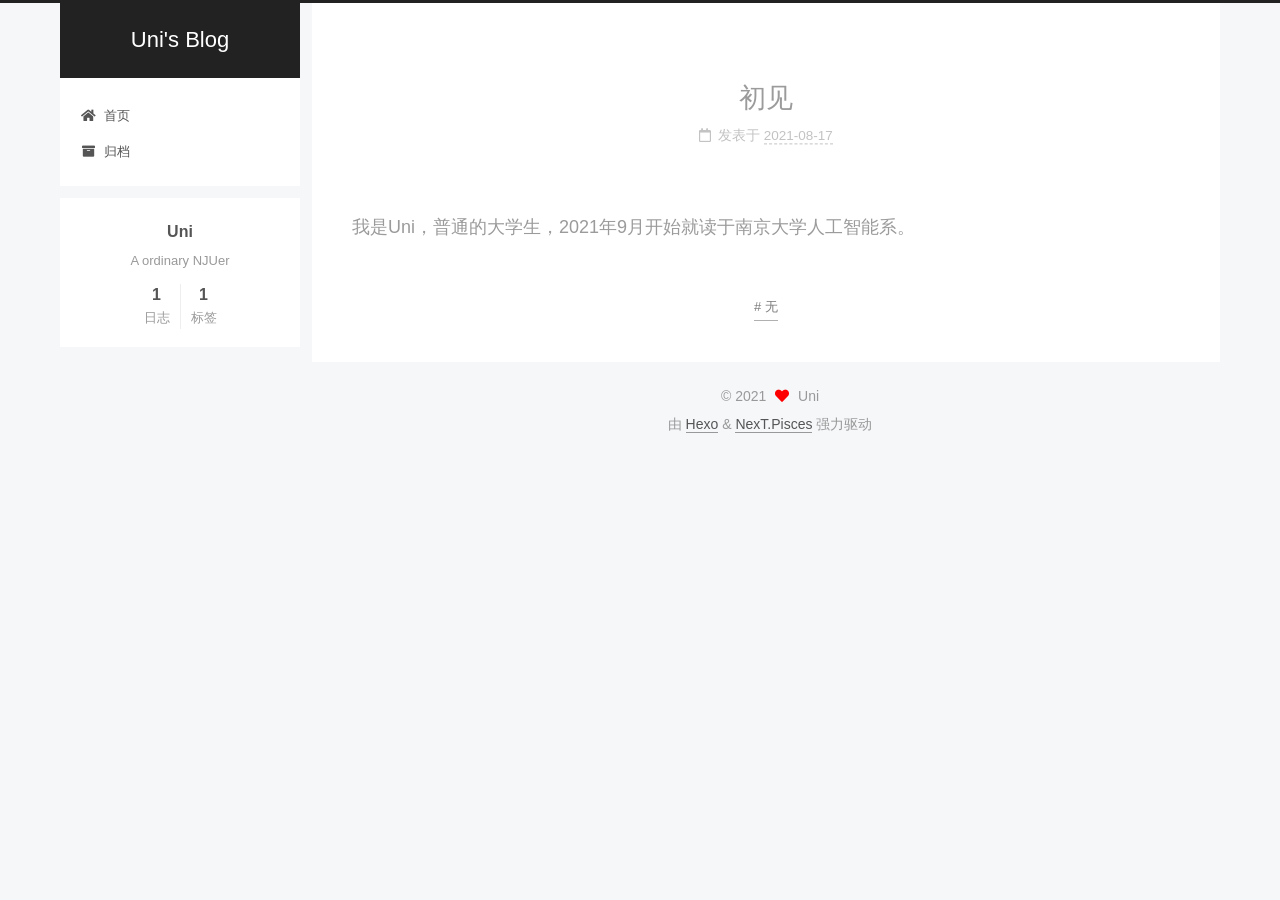
<file: 2021/08/17/初见/index.html>
<!DOCTYPE html>
<html lang="zh-CN">
<head>
  <meta charset="UTF-8">
<meta name="viewport" content="width=device-width, initial-scale=1, maximum-scale=2">
<meta name="theme-color" content="#222">
<meta name="generator" content="Hexo 5.4.0">
  <link rel="apple-touch-icon" sizes="180x180" href="/images/apple-touch-icon-next.png">
  <link rel="icon" type="image/png" sizes="32x32" href="/images/favicon-32x32-next.png">
  <link rel="icon" type="image/png" sizes="16x16" href="/images/favicon-16x16-next.png">
  <link rel="mask-icon" href="/images/logo.svg" color="#222">

<link rel="stylesheet" href="/css/main.css">


<link rel="stylesheet" href="/lib/font-awesome/css/all.min.css">

<script id="hexo-configurations">
    var NexT = window.NexT || {};
    var CONFIG = {"hostname":"example.com","root":"/","scheme":"Pisces","version":"7.8.0","exturl":false,"sidebar":{"position":"left","display":"post","padding":18,"offset":12,"onmobile":false},"copycode":{"enable":false,"show_result":false,"style":null},"back2top":{"enable":true,"sidebar":false,"scrollpercent":false},"bookmark":{"enable":false,"color":"#222","save":"auto"},"fancybox":false,"mediumzoom":false,"lazyload":false,"pangu":false,"comments":{"style":"tabs","active":null,"storage":true,"lazyload":false,"nav":null},"algolia":{"hits":{"per_page":10},"labels":{"input_placeholder":"Search for Posts","hits_empty":"We didn't find any results for the search: ${query}","hits_stats":"${hits} results found in ${time} ms"}},"localsearch":{"enable":false,"trigger":"auto","top_n_per_article":1,"unescape":false,"preload":false},"motion":{"enable":true,"async":false,"transition":{"post_block":"fadeIn","post_header":"slideDownIn","post_body":"slideDownIn","coll_header":"slideLeftIn","sidebar":"slideUpIn"}}};
  </script>

  <meta name="description" content="我是Uni，普通的大学生，2021年9月开始就读于南京大学人工智能系。">
<meta property="og:type" content="article">
<meta property="og:title" content="初见">
<meta property="og:url" content="http://example.com/2021/08/17/%E5%88%9D%E8%A7%81/index.html">
<meta property="og:site_name" content="Uni&#39;s Blog">
<meta property="og:description" content="我是Uni，普通的大学生，2021年9月开始就读于南京大学人工智能系。">
<meta property="og:locale" content="zh_CN">
<meta property="article:published_time" content="2021-08-17T06:44:21.000Z">
<meta property="article:modified_time" content="2021-08-17T06:52:32.087Z">
<meta property="article:author" content="Uni">
<meta property="article:tag" content="无">
<meta name="twitter:card" content="summary">

<link rel="canonical" href="http://example.com/2021/08/17/%E5%88%9D%E8%A7%81/">


<script id="page-configurations">
  // https://hexo.io/docs/variables.html
  CONFIG.page = {
    sidebar: "",
    isHome : false,
    isPost : true,
    lang   : 'zh-CN'
  };
</script>

  <title>初见 | Uni's Blog</title>
  






  <noscript>
  <style>
  .use-motion .brand,
  .use-motion .menu-item,
  .sidebar-inner,
  .use-motion .post-block,
  .use-motion .pagination,
  .use-motion .comments,
  .use-motion .post-header,
  .use-motion .post-body,
  .use-motion .collection-header { opacity: initial; }

  .use-motion .site-title,
  .use-motion .site-subtitle {
    opacity: initial;
    top: initial;
  }

  .use-motion .logo-line-before i { left: initial; }
  .use-motion .logo-line-after i { right: initial; }
  </style>
</noscript>

</head>

<body itemscope itemtype="http://schema.org/WebPage">
  <div class="container use-motion">
    <div class="headband"></div>

    <header class="header" itemscope itemtype="http://schema.org/WPHeader">
      <div class="header-inner"><div class="site-brand-container">
  <div class="site-nav-toggle">
    <div class="toggle" aria-label="切换导航栏">
      <span class="toggle-line toggle-line-first"></span>
      <span class="toggle-line toggle-line-middle"></span>
      <span class="toggle-line toggle-line-last"></span>
    </div>
  </div>

  <div class="site-meta">

    <a href="/" class="brand" rel="start">
      <span class="logo-line-before"><i></i></span>
      <h1 class="site-title">Uni's Blog</h1>
      <span class="logo-line-after"><i></i></span>
    </a>
  </div>

  <div class="site-nav-right">
    <div class="toggle popup-trigger">
    </div>
  </div>
</div>




<nav class="site-nav">
  <ul id="menu" class="main-menu menu">
        <li class="menu-item menu-item-home">

    <a href="/" rel="section"><i class="fa fa-home fa-fw"></i>首页</a>

  </li>
        <li class="menu-item menu-item-archives">

    <a href="/archives/" rel="section"><i class="fa fa-archive fa-fw"></i>归档</a>

  </li>
  </ul>
</nav>




</div>
    </header>

    
  <div class="back-to-top">
    <i class="fa fa-arrow-up"></i>
    <span>0%</span>
  </div>


    <main class="main">
      <div class="main-inner">
        <div class="content-wrap">
          

          <div class="content post posts-expand">
            

    
  
  
  <article itemscope itemtype="http://schema.org/Article" class="post-block" lang="zh-CN">
    <link itemprop="mainEntityOfPage" href="http://example.com/2021/08/17/%E5%88%9D%E8%A7%81/">

    <span hidden itemprop="author" itemscope itemtype="http://schema.org/Person">
      <meta itemprop="image" content="/images/avatar.gif">
      <meta itemprop="name" content="Uni">
      <meta itemprop="description" content="A ordinary NJUer">
    </span>

    <span hidden itemprop="publisher" itemscope itemtype="http://schema.org/Organization">
      <meta itemprop="name" content="Uni's Blog">
    </span>
      <header class="post-header">
        <h1 class="post-title" itemprop="name headline">
          初见
        </h1>

        <div class="post-meta">
            <span class="post-meta-item">
              <span class="post-meta-item-icon">
                <i class="far fa-calendar"></i>
              </span>
              <span class="post-meta-item-text">发表于</span>
              

              <time title="创建时间：2021-08-17 14:44:21 / 修改时间：14:52:32" itemprop="dateCreated datePublished" datetime="2021-08-17T14:44:21+08:00">2021-08-17</time>
            </span>

          

        </div>
      </header>

    
    
    
    <div class="post-body" itemprop="articleBody">

      
        <p>我是Uni，普通的大学生，2021年9月开始就读于南京大学人工智能系。</p>

    </div>

    
    
    

      <footer class="post-footer">
          <div class="post-tags">
              <a href="/tags/%E6%97%A0/" rel="tag"># 无</a>
          </div>

        


        
      </footer>
    
  </article>
  
  
  



          </div>
          

<script>
  window.addEventListener('tabs:register', () => {
    let { activeClass } = CONFIG.comments;
    if (CONFIG.comments.storage) {
      activeClass = localStorage.getItem('comments_active') || activeClass;
    }
    if (activeClass) {
      let activeTab = document.querySelector(`a[href="#comment-${activeClass}"]`);
      if (activeTab) {
        activeTab.click();
      }
    }
  });
  if (CONFIG.comments.storage) {
    window.addEventListener('tabs:click', event => {
      if (!event.target.matches('.tabs-comment .tab-content .tab-pane')) return;
      let commentClass = event.target.classList[1];
      localStorage.setItem('comments_active', commentClass);
    });
  }
</script>

        </div>
          
  
  <div class="toggle sidebar-toggle">
    <span class="toggle-line toggle-line-first"></span>
    <span class="toggle-line toggle-line-middle"></span>
    <span class="toggle-line toggle-line-last"></span>
  </div>

  <aside class="sidebar">
    <div class="sidebar-inner">

      <ul class="sidebar-nav motion-element">
        <li class="sidebar-nav-toc">
          文章目录
        </li>
        <li class="sidebar-nav-overview">
          站点概览
        </li>
      </ul>

      <!--noindex-->
      <div class="post-toc-wrap sidebar-panel">
      </div>
      <!--/noindex-->

      <div class="site-overview-wrap sidebar-panel">
        <div class="site-author motion-element" itemprop="author" itemscope itemtype="http://schema.org/Person">
  <p class="site-author-name" itemprop="name">Uni</p>
  <div class="site-description" itemprop="description">A ordinary NJUer</div>
</div>
<div class="site-state-wrap motion-element">
  <nav class="site-state">
      <div class="site-state-item site-state-posts">
          <a href="/archives/">
        
          <span class="site-state-item-count">1</span>
          <span class="site-state-item-name">日志</span>
        </a>
      </div>
      <div class="site-state-item site-state-tags">
        <span class="site-state-item-count">1</span>
        <span class="site-state-item-name">标签</span>
      </div>
  </nav>
</div>



      </div>

    </div>
  </aside>
  <div id="sidebar-dimmer"></div>


      </div>
    </main>

    <footer class="footer">
      <div class="footer-inner">
        

        

<div class="copyright">
  
  &copy; 
  <span itemprop="copyrightYear">2021</span>
  <span class="with-love">
    <i class="fa fa-heart"></i>
  </span>
  <span class="author" itemprop="copyrightHolder">Uni</span>
</div>
  <div class="powered-by">由 <a href="https://hexo.io/" class="theme-link" rel="noopener" target="_blank">Hexo</a> & <a href="https://pisces.theme-next.org/" class="theme-link" rel="noopener" target="_blank">NexT.Pisces</a> 强力驱动
  </div>

        








      </div>
    </footer>
  </div>

  
  <script src="/lib/anime.min.js"></script>
  <script src="/lib/velocity/velocity.min.js"></script>
  <script src="/lib/velocity/velocity.ui.min.js"></script>

<script src="/js/utils.js"></script>

<script src="/js/motion.js"></script>


<script src="/js/schemes/pisces.js"></script>


<script src="/js/next-boot.js"></script>




  















  

  

</body>
</html>
</file>
<file: css/main.css>
:root {
  --body-bg-color: #f5f7f9;
  --content-bg-color: #fff;
  --card-bg-color: #f5f5f5;
  --text-color: #555;
  --blockquote-color: #666;
  --link-color: #555;
  --link-hover-color: #222;
  --brand-color: #fff;
  --brand-hover-color: #fff;
  --table-row-odd-bg-color: #f9f9f9;
  --table-row-hover-bg-color: #f5f5f5;
  --menu-item-bg-color: #f5f5f5;
  --btn-default-bg: #fff;
  --btn-default-color: #555;
  --btn-default-border-color: #555;
  --btn-default-hover-bg: #222;
  --btn-default-hover-color: #fff;
  --btn-default-hover-border-color: #222;
}
html {
  line-height: 1.15; /* 1 */
  -webkit-text-size-adjust: 100%; /* 2 */
}
body {
  margin: 0;
}
main {
  display: block;
}
h1 {
  font-size: 2em;
  margin: 0.67em 0;
}
hr {
  box-sizing: content-box; /* 1 */
  height: 0; /* 1 */
  overflow: visible; /* 2 */
}
pre {
  font-family: monospace, monospace; /* 1 */
  font-size: 1em; /* 2 */
}
a {
  background: transparent;
}
abbr[title] {
  border-bottom: none; /* 1 */
  text-decoration: underline; /* 2 */
  text-decoration: underline dotted; /* 2 */
}
b,
strong {
  font-weight: bolder;
}
code,
kbd,
samp {
  font-family: monospace, monospace; /* 1 */
  font-size: 1em; /* 2 */
}
small {
  font-size: 80%;
}
sub,
sup {
  font-size: 75%;
  line-height: 0;
  position: relative;
  vertical-align: baseline;
}
sub {
  bottom: -0.25em;
}
sup {
  top: -0.5em;
}
img {
  border-style: none;
}
button,
input,
optgroup,
select,
textarea {
  font-family: inherit; /* 1 */
  font-size: 100%; /* 1 */
  line-height: 1.15; /* 1 */
  margin: 0; /* 2 */
}
button,
input {
/* 1 */
  overflow: visible;
}
button,
select {
/* 1 */
  text-transform: none;
}
button,
[type='button'],
[type='reset'],
[type='submit'] {
  -webkit-appearance: button;
}
button::-moz-focus-inner,
[type='button']::-moz-focus-inner,
[type='reset']::-moz-focus-inner,
[type='submit']::-moz-focus-inner {
  border-style: none;
  padding: 0;
}
button:-moz-focusring,
[type='button']:-moz-focusring,
[type='reset']:-moz-focusring,
[type='submit']:-moz-focusring {
  outline: 1px dotted ButtonText;
}
fieldset {
  padding: 0.35em 0.75em 0.625em;
}
legend {
  box-sizing: border-box; /* 1 */
  color: inherit; /* 2 */
  display: table; /* 1 */
  max-width: 100%; /* 1 */
  padding: 0; /* 3 */
  white-space: normal; /* 1 */
}
progress {
  vertical-align: baseline;
}
textarea {
  overflow: auto;
}
[type='checkbox'],
[type='radio'] {
  box-sizing: border-box; /* 1 */
  padding: 0; /* 2 */
}
[type='number']::-webkit-inner-spin-button,
[type='number']::-webkit-outer-spin-button {
  height: auto;
}
[type='search'] {
  outline-offset: -2px; /* 2 */
  -webkit-appearance: textfield; /* 1 */
}
[type='search']::-webkit-search-decoration {
  -webkit-appearance: none;
}
::-webkit-file-upload-button {
  font: inherit; /* 2 */
  -webkit-appearance: button; /* 1 */
}
details {
  display: block;
}
summary {
  display: list-item;
}
template {
  display: none;
}
[hidden] {
  display: none;
}
::selection {
  background: #262a30;
  color: #eee;
}
html,
body {
  height: 100%;
}
body {
  background: var(--body-bg-color);
  color: var(--text-color);
  font-family: 'Lato', "PingFang SC", "Microsoft YaHei", sans-serif;
  font-size: 1em;
  line-height: 2;
}
@media (max-width: 991px) {
  body {
    padding-left: 0 !important;
    padding-right: 0 !important;
  }
}
h1,
h2,
h3,
h4,
h5,
h6 {
  font-family: 'Lato', "PingFang SC", "Microsoft YaHei", sans-serif;
  font-weight: bold;
  line-height: 1.5;
  margin: 20px 0 15px;
}
h1 {
  font-size: 1.5em;
}
h2 {
  font-size: 1.375em;
}
h3 {
  font-size: 1.25em;
}
h4 {
  font-size: 1.125em;
}
h5 {
  font-size: 1em;
}
h6 {
  font-size: 0.875em;
}
p {
  margin: 0 0 20px 0;
}
a,
span.exturl {
  border-bottom: 1px solid #999;
  color: var(--link-color);
  outline: 0;
  text-decoration: none;
  overflow-wrap: break-word;
  word-wrap: break-word;
  cursor: pointer;
}
a:hover,
span.exturl:hover {
  border-bottom-color: var(--link-hover-color);
  color: var(--link-hover-color);
}
iframe,
img,
video {
  display: block;
  margin-left: auto;
  margin-right: auto;
  max-width: 100%;
}
hr {
  background-image: repeating-linear-gradient(-45deg, #ddd, #ddd 4px, transparent 4px, transparent 8px);
  border: 0;
  height: 3px;
  margin: 40px 0;
}
blockquote {
  border-left: 4px solid #ddd;
  color: var(--blockquote-color);
  margin: 0;
  padding: 0 15px;
}
blockquote cite::before {
  content: '-';
  padding: 0 5px;
}
dt {
  font-weight: bold;
}
dd {
  margin: 0;
  padding: 0;
}
kbd {
  background-color: #f5f5f5;
  background-image: linear-gradient(#eee, #fff, #eee);
  border: 1px solid #ccc;
  border-radius: 0.2em;
  box-shadow: 0.1em 0.1em 0.2em rgba(0,0,0,0.1);
  color: #555;
  font-family: inherit;
  padding: 0.1em 0.3em;
  white-space: nowrap;
}
.table-container {
  overflow: auto;
}
table {
  border-collapse: collapse;
  border-spacing: 0;
  font-size: 0.875em;
  margin: 0 0 20px 0;
  width: 100%;
}
tbody tr:nth-of-type(odd) {
  background: var(--table-row-odd-bg-color);
}
tbody tr:hover {
  background: var(--table-row-hover-bg-color);
}
caption,
th,
td {
  font-weight: normal;
  padding: 8px;
  vertical-align: middle;
}
th,
td {
  border: 1px solid #ddd;
  border-bottom: 3px solid #ddd;
}
th {
  font-weight: 700;
  padding-bottom: 10px;
}
td {
  border-bottom-width: 1px;
}
.btn {
  background: var(--btn-default-bg);
  border: 2px solid var(--btn-default-border-color);
  border-radius: 2px;
  color: var(--btn-default-color);
  display: inline-block;
  font-size: 0.875em;
  line-height: 2;
  padding: 0 20px;
  text-decoration: none;
  transition-property: background-color;
  transition-delay: 0s;
  transition-duration: 0.2s;
  transition-timing-function: ease-in-out;
}
.btn:hover {
  background: var(--btn-default-hover-bg);
  border-color: var(--btn-default-hover-border-color);
  color: var(--btn-default-hover-color);
}
.btn + .btn {
  margin: 0 0 8px 8px;
}
.btn .fa-fw {
  text-align: left;
  width: 1.285714285714286em;
}
.toggle {
  line-height: 0;
}
.toggle .toggle-line {
  background: #fff;
  display: inline-block;
  height: 2px;
  left: 0;
  position: relative;
  top: 0;
  transition: all 0.4s;
  vertical-align: top;
  width: 100%;
}
.toggle .toggle-line:not(:first-child) {
  margin-top: 3px;
}
.toggle.toggle-arrow .toggle-line-first {
  left: 50%;
  top: 2px;
  transform: rotate(45deg);
  width: 50%;
}
.toggle.toggle-arrow .toggle-line-middle {
  left: 2px;
  width: 90%;
}
.toggle.toggle-arrow .toggle-line-last {
  left: 50%;
  top: -2px;
  transform: rotate(-45deg);
  width: 50%;
}
.toggle.toggle-close .toggle-line-first {
  transform: rotate(-45deg);
  top: 5px;
}
.toggle.toggle-close .toggle-line-middle {
  opacity: 0;
}
.toggle.toggle-close .toggle-line-last {
  transform: rotate(45deg);
  top: -5px;
}
.highlight,
pre {
  background: #f7f7f7;
  color: #4d4d4c;
  line-height: 1.6;
  margin: 0 auto 20px;
}
pre,
code {
  font-family: consolas, Menlo, monospace, "PingFang SC", "Microsoft YaHei";
}
code {
  background: #eee;
  border-radius: 3px;
  color: #555;
  padding: 2px 4px;
  overflow-wrap: break-word;
  word-wrap: break-word;
}
.highlight *::selection {
  background: #d6d6d6;
}
.highlight pre {
  border: 0;
  margin: 0;
  padding: 10px 0;
}
.highlight table {
  border: 0;
  margin: 0;
  width: auto;
}
.highlight td {
  border: 0;
  padding: 0;
}
.highlight figcaption {
  background: #eff2f3;
  color: #4d4d4c;
  display: flex;
  font-size: 0.875em;
  justify-content: space-between;
  line-height: 1.2;
  padding: 0.5em;
}
.highlight figcaption a {
  color: #4d4d4c;
}
.highlight figcaption a:hover {
  border-bottom-color: #4d4d4c;
}
.highlight .gutter {
  -moz-user-select: none;
  -ms-user-select: none;
  -webkit-user-select: none;
  user-select: none;
}
.highlight .gutter pre {
  background: #eff2f3;
  color: #869194;
  padding-left: 10px;
  padding-right: 10px;
  text-align: right;
}
.highlight .code pre {
  background: #f7f7f7;
  padding-left: 10px;
  width: 100%;
}
.gist table {
  width: auto;
}
.gist table td {
  border: 0;
}
pre {
  overflow: auto;
  padding: 10px;
}
pre code {
  background: none;
  color: #4d4d4c;
  font-size: 0.875em;
  padding: 0;
  text-shadow: none;
}
pre .deletion {
  background: #fdd;
}
pre .addition {
  background: #dfd;
}
pre .meta {
  color: #eab700;
  -moz-user-select: none;
  -ms-user-select: none;
  -webkit-user-select: none;
  user-select: none;
}
pre .comment {
  color: #8e908c;
}
pre .variable,
pre .attribute,
pre .tag,
pre .name,
pre .regexp,
pre .ruby .constant,
pre .xml .tag .title,
pre .xml .pi,
pre .xml .doctype,
pre .html .doctype,
pre .css .id,
pre .css .class,
pre .css .pseudo {
  color: #c82829;
}
pre .number,
pre .preprocessor,
pre .built_in,
pre .builtin-name,
pre .literal,
pre .params,
pre .constant,
pre .command {
  color: #f5871f;
}
pre .ruby .class .title,
pre .css .rules .attribute,
pre .string,
pre .symbol,
pre .value,
pre .inheritance,
pre .header,
pre .ruby .symbol,
pre .xml .cdata,
pre .special,
pre .formula {
  color: #718c00;
}
pre .title,
pre .css .hexcolor {
  color: #3e999f;
}
pre .function,
pre .python .decorator,
pre .python .title,
pre .ruby .function .title,
pre .ruby .title .keyword,
pre .perl .sub,
pre .javascript .title,
pre .coffeescript .title {
  color: #4271ae;
}
pre .keyword,
pre .javascript .function {
  color: #8959a8;
}
.blockquote-center {
  border-left: none;
  margin: 40px 0;
  padding: 0;
  position: relative;
  text-align: center;
}
.blockquote-center .fa {
  display: block;
  opacity: 0.6;
  position: absolute;
  width: 100%;
}
.blockquote-center .fa-quote-left {
  border-top: 1px solid #ccc;
  text-align: left;
  top: -20px;
}
.blockquote-center .fa-quote-right {
  border-bottom: 1px solid #ccc;
  text-align: right;
  bottom: -20px;
}
.blockquote-center p,
.blockquote-center div {
  text-align: center;
}
.post-body .group-picture img {
  margin: 0 auto;
  padding: 0 3px;
}
.group-picture-row {
  margin-bottom: 6px;
  overflow: hidden;
}
.group-picture-column {
  float: left;
  margin-bottom: 10px;
}
.post-body .label {
  color: #555;
  display: inline;
  padding: 0 2px;
}
.post-body .label.default {
  background: #f0f0f0;
}
.post-body .label.primary {
  background: #efe6f7;
}
.post-body .label.info {
  background: #e5f2f8;
}
.post-body .label.success {
  background: #e7f4e9;
}
.post-body .label.warning {
  background: #fcf6e1;
}
.post-body .label.danger {
  background: #fae8eb;
}
.post-body .tabs {
  margin-bottom: 20px;
}
.post-body .tabs,
.tabs-comment {
  display: block;
  padding-top: 10px;
  position: relative;
}
.post-body .tabs ul.nav-tabs,
.tabs-comment ul.nav-tabs {
  display: flex;
  flex-wrap: wrap;
  margin: 0;
  margin-bottom: -1px;
  padding: 0;
}
@media (max-width: 413px) {
  .post-body .tabs ul.nav-tabs,
  .tabs-comment ul.nav-tabs {
    display: block;
    margin-bottom: 5px;
  }
}
.post-body .tabs ul.nav-tabs li.tab,
.tabs-comment ul.nav-tabs li.tab {
  border-bottom: 1px solid #ddd;
  border-left: 1px solid transparent;
  border-right: 1px solid transparent;
  border-top: 3px solid transparent;
  flex-grow: 1;
  list-style-type: none;
  border-radius: 0 0 0 0;
}
@media (max-width: 413px) {
  .post-body .tabs ul.nav-tabs li.tab,
  .tabs-comment ul.nav-tabs li.tab {
    border-bottom: 1px solid transparent;
    border-left: 3px solid transparent;
    border-right: 1px solid transparent;
    border-top: 1px solid transparent;
  }
}
@media (max-width: 413px) {
  .post-body .tabs ul.nav-tabs li.tab,
  .tabs-comment ul.nav-tabs li.tab {
    border-radius: 0;
  }
}
.post-body .tabs ul.nav-tabs li.tab a,
.tabs-comment ul.nav-tabs li.tab a {
  border-bottom: initial;
  display: block;
  line-height: 1.8;
  outline: 0;
  padding: 0.25em 0.75em;
  text-align: center;
  transition-delay: 0s;
  transition-duration: 0.2s;
  transition-timing-function: ease-out;
}
.post-body .tabs ul.nav-tabs li.tab a i,
.tabs-comment ul.nav-tabs li.tab a i {
  width: 1.285714285714286em;
}
.post-body .tabs ul.nav-tabs li.tab.active,
.tabs-comment ul.nav-tabs li.tab.active {
  border-bottom: 1px solid transparent;
  border-left: 1px solid #ddd;
  border-right: 1px solid #ddd;
  border-top: 3px solid #fc6423;
}
@media (max-width: 413px) {
  .post-body .tabs ul.nav-tabs li.tab.active,
  .tabs-comment ul.nav-tabs li.tab.active {
    border-bottom: 1px solid #ddd;
    border-left: 3px solid #fc6423;
    border-right: 1px solid #ddd;
    border-top: 1px solid #ddd;
  }
}
.post-body .tabs ul.nav-tabs li.tab.active a,
.tabs-comment ul.nav-tabs li.tab.active a {
  color: var(--link-color);
  cursor: default;
}
.post-body .tabs .tab-content .tab-pane,
.tabs-comment .tab-content .tab-pane {
  border: 1px solid #ddd;
  border-top: 0;
  padding: 20px 20px 0 20px;
  border-radius: 0;
}
.post-body .tabs .tab-content .tab-pane:not(.active),
.tabs-comment .tab-content .tab-pane:not(.active) {
  display: none;
}
.post-body .tabs .tab-content .tab-pane.active,
.tabs-comment .tab-content .tab-pane.active {
  display: block;
}
.post-body .tabs .tab-content .tab-pane.active:nth-of-type(1),
.tabs-comment .tab-content .tab-pane.active:nth-of-type(1) {
  border-radius: 0 0 0 0;
}
@media (max-width: 413px) {
  .post-body .tabs .tab-content .tab-pane.active:nth-of-type(1),
  .tabs-comment .tab-content .tab-pane.active:nth-of-type(1) {
    border-radius: 0;
  }
}
.post-body .note {
  border-radius: 3px;
  margin-bottom: 20px;
  padding: 1em;
  position: relative;
  border: 1px solid #eee;
  border-left-width: 5px;
}
.post-body .note h2,
.post-body .note h3,
.post-body .note h4,
.post-body .note h5,
.post-body .note h6 {
  margin-top: 0;
  border-bottom: initial;
  margin-bottom: 0;
  padding-top: 0;
}
.post-body .note p:first-child,
.post-body .note ul:first-child,
.post-body .note ol:first-child,
.post-body .note table:first-child,
.post-body .note pre:first-child,
.post-body .note blockquote:first-child,
.post-body .note img:first-child {
  margin-top: 0;
}
.post-body .note p:last-child,
.post-body .note ul:last-child,
.post-body .note ol:last-child,
.post-body .note table:last-child,
.post-body .note pre:last-child,
.post-body .note blockquote:last-child,
.post-body .note img:last-child {
  margin-bottom: 0;
}
.post-body .note.default {
  border-left-color: #777;
}
.post-body .note.default h2,
.post-body .note.default h3,
.post-body .note.default h4,
.post-body .note.default h5,
.post-body .note.default h6 {
  color: #777;
}
.post-body .note.primary {
  border-left-color: #6f42c1;
}
.post-body .note.primary h2,
.post-body .note.primary h3,
.post-body .note.primary h4,
.post-body .note.primary h5,
.post-body .note.primary h6 {
  color: #6f42c1;
}
.post-body .note.info {
  border-left-color: #428bca;
}
.post-body .note.info h2,
.post-body .note.info h3,
.post-body .note.info h4,
.post-body .note.info h5,
.post-body .note.info h6 {
  color: #428bca;
}
.post-body .note.success {
  border-left-color: #5cb85c;
}
.post-body .note.success h2,
.post-body .note.success h3,
.post-body .note.success h4,
.post-body .note.success h5,
.post-body .note.success h6 {
  color: #5cb85c;
}
.post-body .note.warning {
  border-left-color: #f0ad4e;
}
.post-body .note.warning h2,
.post-body .note.warning h3,
.post-body .note.warning h4,
.post-body .note.warning h5,
.post-body .note.warning h6 {
  color: #f0ad4e;
}
.post-body .note.danger {
  border-left-color: #d9534f;
}
.post-body .note.danger h2,
.post-body .note.danger h3,
.post-body .note.danger h4,
.post-body .note.danger h5,
.post-body .note.danger h6 {
  color: #d9534f;
}
.pagination .prev,
.pagination .next,
.pagination .page-number,
.pagination .space {
  display: inline-block;
  margin: 0 10px;
  padding: 0 11px;
  position: relative;
  top: -1px;
}
@media (max-width: 767px) {
  .pagination .prev,
  .pagination .next,
  .pagination .page-number,
  .pagination .space {
    margin: 0 5px;
  }
}
.pagination {
  border-top: 1px solid #eee;
  margin: 120px 0 0;
  text-align: center;
}
.pagination .prev,
.pagination .next,
.pagination .page-number {
  border-bottom: 0;
  border-top: 1px solid #eee;
  transition-property: border-color;
  transition-delay: 0s;
  transition-duration: 0.2s;
  transition-timing-function: ease-in-out;
}
.pagination .prev:hover,
.pagination .next:hover,
.pagination .page-number:hover {
  border-top-color: #222;
}
.pagination .space {
  margin: 0;
  padding: 0;
}
.pagination .prev {
  margin-left: 0;
}
.pagination .next {
  margin-right: 0;
}
.pagination .page-number.current {
  background: #ccc;
  border-top-color: #ccc;
  color: #fff;
}
@media (max-width: 767px) {
  .pagination {
    border-top: none;
  }
  .pagination .prev,
  .pagination .next,
  .pagination .page-number {
    border-bottom: 1px solid #eee;
    border-top: 0;
    margin-bottom: 10px;
    padding: 0 10px;
  }
  .pagination .prev:hover,
  .pagination .next:hover,
  .pagination .page-number:hover {
    border-bottom-color: #222;
  }
}
.comments {
  margin-top: 60px;
  overflow: hidden;
}
.comment-button-group {
  display: flex;
  flex-wrap: wrap-reverse;
  justify-content: center;
  margin: 1em 0;
}
.comment-button-group .comment-button {
  margin: 0.1em 0.2em;
}
.comment-button-group .comment-button.active {
  background: var(--btn-default-hover-bg);
  border-color: var(--btn-default-hover-border-color);
  color: var(--btn-default-hover-color);
}
.comment-position {
  display: none;
}
.comment-position.active {
  display: block;
}
.tabs-comment {
  background: var(--content-bg-color);
  margin-top: 4em;
  padding-top: 0;
}
.tabs-comment .comments {
  border: 0;
  box-shadow: none;
  margin-top: 0;
  padding-top: 0;
}
.container {
  min-height: 100%;
  position: relative;
}
.main-inner {
  margin: 0 auto;
  width: calc(100% - 20px);
}
@media (min-width: 1200px) {
  .main-inner {
    width: 1160px;
  }
}
@media (min-width: 1600px) {
  .main-inner {
    width: 73%;
  }
}
@media (max-width: 767px) {
  .content-wrap {
    padding: 0 20px;
  }
}
.header {
  background: transparent;
}
.header-inner {
  margin: 0 auto;
  width: calc(100% - 20px);
}
@media (min-width: 1200px) {
  .header-inner {
    width: 1160px;
  }
}
@media (min-width: 1600px) {
  .header-inner {
    width: 73%;
  }
}
.site-brand-container {
  display: flex;
  flex-shrink: 0;
  padding: 0 10px;
}
.headband {
  background: #222;
  height: 3px;
}
.site-meta {
  flex-grow: 1;
  text-align: center;
}
@media (max-width: 767px) {
  .site-meta {
    text-align: center;
  }
}
.brand {
  border-bottom: none;
  color: var(--brand-color);
  display: inline-block;
  line-height: 1.375em;
  padding: 0 40px;
  position: relative;
}
.brand:hover {
  color: var(--brand-hover-color);
}
.site-title {
  font-family: 'Lato', "PingFang SC", "Microsoft YaHei", sans-serif;
  font-size: 1.375em;
  font-weight: normal;
  margin: 0;
}
.site-subtitle {
  color: #ddd;
  font-size: 0.8125em;
  margin: 10px 0;
}
.use-motion .brand {
  opacity: 0;
}
.use-motion .site-title,
.use-motion .site-subtitle,
.use-motion .custom-logo-image {
  opacity: 0;
  position: relative;
  top: -10px;
}
.site-nav-toggle,
.site-nav-right {
  display: none;
}
@media (max-width: 767px) {
  .site-nav-toggle,
  .site-nav-right {
    display: flex;
    flex-direction: column;
    justify-content: center;
  }
}
.site-nav-toggle .toggle,
.site-nav-right .toggle {
  color: var(--text-color);
  padding: 10px;
  width: 22px;
}
.site-nav-toggle .toggle .toggle-line,
.site-nav-right .toggle .toggle-line {
  background: var(--text-color);
  border-radius: 1px;
}
.site-nav {
  display: block;
}
@media (max-width: 767px) {
  .site-nav {
    clear: both;
    display: none;
  }
}
.site-nav.site-nav-on {
  display: block;
}
.menu {
  margin-top: 20px;
  padding-left: 0;
  text-align: center;
}
.menu-item {
  display: inline-block;
  list-style: none;
  margin: 0 10px;
}
@media (max-width: 767px) {
  .menu-item {
    display: block;
    margin-top: 10px;
  }
  .menu-item.menu-item-search {
    display: none;
  }
}
.menu-item a,
.menu-item span.exturl {
  border-bottom: 0;
  display: block;
  font-size: 0.8125em;
  transition-property: border-color;
  transition-delay: 0s;
  transition-duration: 0.2s;
  transition-timing-function: ease-in-out;
}
@media (hover: none) {
  .menu-item a:hover,
  .menu-item span.exturl:hover {
    border-bottom-color: transparent !important;
  }
}
.menu-item .fa,
.menu-item .fab,
.menu-item .far,
.menu-item .fas {
  margin-right: 8px;
}
.menu-item .badge {
  display: inline-block;
  font-weight: bold;
  line-height: 1;
  margin-left: 0.35em;
  margin-top: 0.35em;
  text-align: center;
  white-space: nowrap;
}
@media (max-width: 767px) {
  .menu-item .badge {
    float: right;
    margin-left: 0;
  }
}
.menu-item-active a,
.menu .menu-item a:hover,
.menu .menu-item span.exturl:hover {
  background: var(--menu-item-bg-color);
}
.use-motion .menu-item {
  opacity: 0;
}
.sidebar {
  background: #222;
  bottom: 0;
  box-shadow: inset 0 2px 6px #000;
  position: fixed;
  top: 0;
}
@media (max-width: 991px) {
  .sidebar {
    display: none;
  }
}
.sidebar-inner {
  color: #999;
  padding: 18px 10px;
  text-align: center;
}
.cc-license {
  margin-top: 10px;
  text-align: center;
}
.cc-license .cc-opacity {
  border-bottom: none;
  opacity: 0.7;
}
.cc-license .cc-opacity:hover {
  opacity: 0.9;
}
.cc-license img {
  display: inline-block;
}
.site-author-image {
  border: 1px solid #eee;
  display: block;
  margin: 0 auto;
  max-width: 120px;
  padding: 2px;
}
.site-author-name {
  color: var(--text-color);
  font-weight: 600;
  margin: 0;
  text-align: center;
}
.site-description {
  color: #999;
  font-size: 0.8125em;
  margin-top: 0;
  text-align: center;
}
.links-of-author {
  margin-top: 15px;
}
.links-of-author a,
.links-of-author span.exturl {
  border-bottom-color: #555;
  display: inline-block;
  font-size: 0.8125em;
  margin-bottom: 10px;
  margin-right: 10px;
  vertical-align: middle;
}
.links-of-author a::before,
.links-of-author span.exturl::before {
  background: #905eb1;
  border-radius: 50%;
  content: ' ';
  display: inline-block;
  height: 4px;
  margin-right: 3px;
  vertical-align: middle;
  width: 4px;
}
.sidebar-button {
  margin-top: 15px;
}
.sidebar-button a {
  border: 1px solid #fc6423;
  border-radius: 4px;
  color: #fc6423;
  display: inline-block;
  padding: 0 15px;
}
.sidebar-button a .fa,
.sidebar-button a .fab,
.sidebar-button a .far,
.sidebar-button a .fas {
  margin-right: 5px;
}
.sidebar-button a:hover {
  background: #fc6423;
  border: 1px solid #fc6423;
  color: #fff;
}
.sidebar-button a:hover .fa,
.sidebar-button a:hover .fab,
.sidebar-button a:hover .far,
.sidebar-button a:hover .fas {
  color: #fff;
}
.links-of-blogroll {
  font-size: 0.8125em;
  margin-top: 10px;
}
.links-of-blogroll-title {
  font-size: 0.875em;
  font-weight: 600;
  margin-top: 0;
}
.links-of-blogroll-list {
  list-style: none;
  margin: 0;
  padding: 0;
}
#sidebar-dimmer {
  display: none;
}
@media (max-width: 767px) {
  #sidebar-dimmer {
    background: #000;
    display: block;
    height: 100%;
    left: 100%;
    opacity: 0;
    position: fixed;
    top: 0;
    width: 100%;
    z-index: 1100;
  }
  .sidebar-active + #sidebar-dimmer {
    opacity: 0.7;
    transform: translateX(-100%);
    transition: opacity 0.5s;
  }
}
.sidebar-nav {
  margin: 0;
  padding-bottom: 20px;
  padding-left: 0;
}
.sidebar-nav li {
  border-bottom: 1px solid transparent;
  color: var(--text-color);
  cursor: pointer;
  display: inline-block;
  font-size: 0.875em;
}
.sidebar-nav li.sidebar-nav-overview {
  margin-left: 10px;
}
.sidebar-nav li:hover {
  color: #fc6423;
}
.sidebar-nav .sidebar-nav-active {
  border-bottom-color: #fc6423;
  color: #fc6423;
}
.sidebar-nav .sidebar-nav-active:hover {
  color: #fc6423;
}
.sidebar-panel {
  display: none;
  overflow-x: hidden;
  overflow-y: auto;
}
.sidebar-panel-active {
  display: block;
}
.sidebar-toggle {
  background: #222;
  bottom: 45px;
  cursor: pointer;
  height: 14px;
  left: 30px;
  padding: 5px;
  position: fixed;
  width: 14px;
  z-index: 1300;
}
@media (max-width: 991px) {
  .sidebar-toggle {
    left: 20px;
    opacity: 0.8;
    display: none;
  }
}
.sidebar-toggle:hover .toggle-line {
  background: #fc6423;
}
.post-toc {
  font-size: 0.875em;
}
.post-toc ol {
  list-style: none;
  margin: 0;
  padding: 0 2px 5px 10px;
  text-align: left;
}
.post-toc ol > ol {
  padding-left: 0;
}
.post-toc ol a {
  transition-property: all;
  transition-delay: 0s;
  transition-duration: 0.2s;
  transition-timing-function: ease-in-out;
}
.post-toc .nav-item {
  line-height: 1.8;
  overflow: hidden;
  text-overflow: ellipsis;
  white-space: nowrap;
}
.post-toc .nav .nav-child {
  display: none;
}
.post-toc .nav .active > .nav-child {
  display: block;
}
.post-toc .nav .active-current > .nav-child {
  display: block;
}
.post-toc .nav .active-current > .nav-child > .nav-item {
  display: block;
}
.post-toc .nav .active > a {
  border-bottom-color: #fc6423;
  color: #fc6423;
}
.post-toc .nav .active-current > a {
  color: #fc6423;
}
.post-toc .nav .active-current > a:hover {
  color: #fc6423;
}
.site-state {
  display: flex;
  justify-content: center;
  line-height: 1.4;
  margin-top: 10px;
  overflow: hidden;
  text-align: center;
  white-space: nowrap;
}
.site-state-item {
  padding: 0 15px;
}
.site-state-item:not(:first-child) {
  border-left: 1px solid #eee;
}
.site-state-item a {
  border-bottom: none;
}
.site-state-item-count {
  display: block;
  font-size: 1em;
  font-weight: 600;
  text-align: center;
}
.site-state-item-name {
  color: #999;
  font-size: 0.8125em;
}
.footer {
  color: #999;
  font-size: 0.875em;
  padding: 20px 0;
}
.footer.footer-fixed {
  bottom: 0;
  left: 0;
  position: absolute;
  right: 0;
}
.footer-inner {
  box-sizing: border-box;
  margin: 0 auto;
  text-align: center;
  width: calc(100% - 20px);
}
@media (min-width: 1200px) {
  .footer-inner {
    width: 1160px;
  }
}
@media (min-width: 1600px) {
  .footer-inner {
    width: 73%;
  }
}
.languages {
  display: inline-block;
  font-size: 1.125em;
  position: relative;
}
.languages .lang-select-label span {
  margin: 0 0.5em;
}
.languages .lang-select {
  height: 100%;
  left: 0;
  opacity: 0;
  position: absolute;
  top: 0;
  width: 100%;
}
.with-love {
  color: #ff0000;
  display: inline-block;
  margin: 0 5px;
}
.powered-by,
.theme-info {
  display: inline-block;
}
@-moz-keyframes iconAnimate {
  0%, 100% {
    transform: scale(1);
  }
  10%, 30% {
    transform: scale(0.9);
  }
  20%, 40%, 60%, 80% {
    transform: scale(1.1);
  }
  50%, 70% {
    transform: scale(1.1);
  }
}
@-webkit-keyframes iconAnimate {
  0%, 100% {
    transform: scale(1);
  }
  10%, 30% {
    transform: scale(0.9);
  }
  20%, 40%, 60%, 80% {
    transform: scale(1.1);
  }
  50%, 70% {
    transform: scale(1.1);
  }
}
@-o-keyframes iconAnimate {
  0%, 100% {
    transform: scale(1);
  }
  10%, 30% {
    transform: scale(0.9);
  }
  20%, 40%, 60%, 80% {
    transform: scale(1.1);
  }
  50%, 70% {
    transform: scale(1.1);
  }
}
@keyframes iconAnimate {
  0%, 100% {
    transform: scale(1);
  }
  10%, 30% {
    transform: scale(0.9);
  }
  20%, 40%, 60%, 80% {
    transform: scale(1.1);
  }
  50%, 70% {
    transform: scale(1.1);
  }
}
.back-to-top {
  font-size: 12px;
  text-align: center;
  transition-delay: 0s;
  transition-duration: 0.2s;
  transition-timing-function: ease-in-out;
}
.back-to-top {
  background: #222;
  bottom: -100px;
  box-sizing: border-box;
  color: #fff;
  cursor: pointer;
  left: 30px;
  opacity: 0.6;
  padding: 0 6px;
  position: fixed;
  transition-property: bottom;
  z-index: 1300;
  width: 24px;
}
.back-to-top span {
  display: none;
}
.back-to-top:hover {
  color: #fc6423;
}
.back-to-top.back-to-top-on {
  bottom: 30px;
}
@media (max-width: 991px) {
  .back-to-top {
    left: 20px;
    opacity: 0.8;
  }
}
.post-body {
  font-family: 'Lato', "PingFang SC", "Microsoft YaHei", sans-serif;
  overflow-wrap: break-word;
  word-wrap: break-word;
}
@media (min-width: 1200px) {
  .post-body {
    font-size: 1.125em;
  }
}
.post-body .exturl .fa {
  font-size: 0.875em;
  margin-left: 4px;
}
.post-body .image-caption,
.post-body .figure .caption {
  color: #999;
  font-size: 0.875em;
  font-weight: bold;
  line-height: 1;
  margin: -20px auto 15px;
  text-align: center;
}
.post-sticky-flag {
  display: inline-block;
  transform: rotate(30deg);
}
.post-button {
  margin-top: 40px;
  text-align: center;
}
.use-motion .post-block,
.use-motion .pagination,
.use-motion .comments {
  opacity: 0;
}
.use-motion .post-header {
  opacity: 0;
}
.use-motion .post-body {
  opacity: 0;
}
.use-motion .collection-header {
  opacity: 0;
}
.posts-collapse {
  margin-left: 35px;
  position: relative;
}
@media (max-width: 767px) {
  .posts-collapse {
    margin-left: 0px;
    margin-right: 0px;
  }
}
.posts-collapse .collection-title {
  font-size: 1.125em;
  position: relative;
}
.posts-collapse .collection-title::before {
  background: #999;
  border: 1px solid #fff;
  border-radius: 50%;
  content: ' ';
  height: 10px;
  left: 0;
  margin-left: -6px;
  margin-top: -4px;
  position: absolute;
  top: 50%;
  width: 10px;
}
.posts-collapse .collection-year {
  font-size: 1.5em;
  font-weight: bold;
  margin: 60px 0;
  position: relative;
}
.posts-collapse .collection-year::before {
  background: #bbb;
  border-radius: 50%;
  content: ' ';
  height: 8px;
  left: 0;
  margin-left: -4px;
  margin-top: -4px;
  position: absolute;
  top: 50%;
  width: 8px;
}
.posts-collapse .collection-header {
  display: block;
  margin: 0 0 0 20px;
}
.posts-collapse .collection-header small {
  color: #bbb;
  margin-left: 5px;
}
.posts-collapse .post-header {
  border-bottom: 1px dashed #ccc;
  margin: 30px 0;
  padding-left: 15px;
  position: relative;
  transition-property: border;
  transition-delay: 0s;
  transition-duration: 0.2s;
  transition-timing-function: ease-in-out;
}
.posts-collapse .post-header::before {
  background: #bbb;
  border: 1px solid #fff;
  border-radius: 50%;
  content: ' ';
  height: 6px;
  left: 0;
  margin-left: -4px;
  position: absolute;
  top: 0.75em;
  transition-property: background;
  width: 6px;
  transition-delay: 0s;
  transition-duration: 0.2s;
  transition-timing-function: ease-in-out;
}
.posts-collapse .post-header:hover {
  border-bottom-color: #666;
}
.posts-collapse .post-header:hover::before {
  background: #222;
}
.posts-collapse .post-meta {
  display: inline;
  font-size: 0.75em;
  margin-right: 10px;
}
.posts-collapse .post-title {
  display: inline;
}
.posts-collapse .post-title a,
.posts-collapse .post-title span.exturl {
  border-bottom: none;
  color: var(--link-color);
}
.posts-collapse .post-title .fa-external-link-alt {
  font-size: 0.875em;
  margin-left: 5px;
}
.posts-collapse::before {
  background: #f5f5f5;
  content: ' ';
  height: 100%;
  left: 0;
  margin-left: -2px;
  position: absolute;
  top: 1.25em;
  width: 4px;
}
.post-eof {
  background: #ccc;
  height: 1px;
  margin: 80px auto 60px;
  text-align: center;
  width: 8%;
}
.post-block:last-of-type .post-eof {
  display: none;
}
.content {
  padding-top: 40px;
}
@media (min-width: 992px) {
  .post-body {
    text-align: justify;
  }
}
@media (max-width: 991px) {
  .post-body {
    text-align: justify;
  }
}
.post-body h1,
.post-body h2,
.post-body h3,
.post-body h4,
.post-body h5,
.post-body h6 {
  padding-top: 10px;
}
.post-body h1 .header-anchor,
.post-body h2 .header-anchor,
.post-body h3 .header-anchor,
.post-body h4 .header-anchor,
.post-body h5 .header-anchor,
.post-body h6 .header-anchor {
  border-bottom-style: none;
  color: #ccc;
  float: right;
  margin-left: 10px;
  visibility: hidden;
}
.post-body h1 .header-anchor:hover,
.post-body h2 .header-anchor:hover,
.post-body h3 .header-anchor:hover,
.post-body h4 .header-anchor:hover,
.post-body h5 .header-anchor:hover,
.post-body h6 .header-anchor:hover {
  color: inherit;
}
.post-body h1:hover .header-anchor,
.post-body h2:hover .header-anchor,
.post-body h3:hover .header-anchor,
.post-body h4:hover .header-anchor,
.post-body h5:hover .header-anchor,
.post-body h6:hover .header-anchor {
  visibility: visible;
}
.post-body iframe,
.post-body img,
.post-body video {
  margin-bottom: 20px;
}
.post-body .video-container {
  height: 0;
  margin-bottom: 20px;
  overflow: hidden;
  padding-top: 75%;
  position: relative;
  width: 100%;
}
.post-body .video-container iframe,
.post-body .video-container object,
.post-body .video-container embed {
  height: 100%;
  left: 0;
  margin: 0;
  position: absolute;
  top: 0;
  width: 100%;
}
.post-gallery {
  align-items: center;
  display: grid;
  grid-gap: 10px;
  grid-template-columns: 1fr 1fr 1fr;
  margin-bottom: 20px;
}
@media (max-width: 767px) {
  .post-gallery {
    grid-template-columns: 1fr 1fr;
  }
}
.post-gallery a {
  border: 0;
}
.post-gallery img {
  margin: 0;
}
.posts-expand .post-header {
  font-size: 1.125em;
}
.posts-expand .post-title {
  font-size: 1.5em;
  font-weight: normal;
  margin: initial;
  text-align: center;
  overflow-wrap: break-word;
  word-wrap: break-word;
}
.posts-expand .post-title-link {
  border-bottom: none;
  color: var(--link-color);
  display: inline-block;
  position: relative;
  vertical-align: top;
}
.posts-expand .post-title-link::before {
  background: var(--link-color);
  bottom: 0;
  content: '';
  height: 2px;
  left: 0;
  position: absolute;
  transform: scaleX(0);
  visibility: hidden;
  width: 100%;
  transition-delay: 0s;
  transition-duration: 0.2s;
  transition-timing-function: ease-in-out;
}
.posts-expand .post-title-link:hover::before {
  transform: scaleX(1);
  visibility: visible;
}
.posts-expand .post-title-link .fa-external-link-alt {
  font-size: 0.875em;
  margin-left: 5px;
}
.posts-expand .post-meta {
  color: #999;
  font-family: 'Lato', "PingFang SC", "Microsoft YaHei", sans-serif;
  font-size: 0.75em;
  margin: 3px 0 60px 0;
  text-align: center;
}
.posts-expand .post-meta .post-description {
  font-size: 0.875em;
  margin-top: 2px;
}
.posts-expand .post-meta time {
  border-bottom: 1px dashed #999;
  cursor: pointer;
}
.post-meta .post-meta-item + .post-meta-item::before {
  content: '|';
  margin: 0 0.5em;
}
.post-meta-divider {
  margin: 0 0.5em;
}
.post-meta-item-icon {
  margin-right: 3px;
}
@media (max-width: 991px) {
  .post-meta-item-icon {
    display: inline-block;
  }
}
@media (max-width: 991px) {
  .post-meta-item-text {
    display: none;
  }
}
.post-nav {
  border-top: 1px solid #eee;
  display: flex;
  justify-content: space-between;
  margin-top: 15px;
  padding: 10px 5px 0;
}
.post-nav-item {
  flex: 1;
}
.post-nav-item a {
  border-bottom: none;
  display: block;
  font-size: 0.875em;
  line-height: 1.6;
  position: relative;
}
.post-nav-item a:active {
  top: 2px;
}
.post-nav-item .fa {
  font-size: 0.75em;
}
.post-nav-item:first-child {
  margin-right: 15px;
}
.post-nav-item:first-child .fa {
  margin-right: 5px;
}
.post-nav-item:last-child {
  margin-left: 15px;
  text-align: right;
}
.post-nav-item:last-child .fa {
  margin-left: 5px;
}
.rtl.post-body p,
.rtl.post-body a,
.rtl.post-body h1,
.rtl.post-body h2,
.rtl.post-body h3,
.rtl.post-body h4,
.rtl.post-body h5,
.rtl.post-body h6,
.rtl.post-body li,
.rtl.post-body ul,
.rtl.post-body ol {
  direction: rtl;
  font-family: UKIJ Ekran;
}
.rtl.post-title {
  font-family: UKIJ Ekran;
}
.post-tags {
  margin-top: 40px;
  text-align: center;
}
.post-tags a {
  display: inline-block;
  font-size: 0.8125em;
}
.post-tags a:not(:last-child) {
  margin-right: 10px;
}
.post-widgets {
  border-top: 1px solid #eee;
  margin-top: 15px;
  text-align: center;
}
.wp_rating {
  height: 20px;
  line-height: 20px;
  margin-top: 10px;
  padding-top: 6px;
  text-align: center;
}
.social-like {
  display: flex;
  font-size: 0.875em;
  justify-content: center;
  text-align: center;
}
.reward-container {
  margin: 20px auto;
  padding: 10px 0;
  text-align: center;
  width: 90%;
}
.reward-container button {
  background: transparent;
  border: 1px solid #fc6423;
  border-radius: 0;
  color: #fc6423;
  cursor: pointer;
  line-height: 2;
  outline: 0;
  padding: 0 15px;
  vertical-align: text-top;
}
.reward-container button:hover {
  background: #fc6423;
  border: 1px solid transparent;
  color: #fa9366;
}
#qr {
  padding-top: 20px;
}
#qr a {
  border: 0;
}
#qr img {
  display: inline-block;
  margin: 0.8em 2em 0 2em;
  max-width: 100%;
  width: 180px;
}
#qr p {
  text-align: center;
}
.category-all-page .category-all-title {
  text-align: center;
}
.category-all-page .category-all {
  margin-top: 20px;
}
.category-all-page .category-list {
  list-style: none;
  margin: 0;
  padding: 0;
}
.category-all-page .category-list-item {
  margin: 5px 10px;
}
.category-all-page .category-list-count {
  color: #bbb;
}
.category-all-page .category-list-count::before {
  content: ' (';
  display: inline;
}
.category-all-page .category-list-count::after {
  content: ') ';
  display: inline;
}
.category-all-page .category-list-child {
  padding-left: 10px;
}
.event-list {
  padding: 0;
}
.event-list hr {
  background: #222;
  margin: 20px 0 45px 0;
}
.event-list hr::after {
  background: #222;
  color: #fff;
  content: 'NOW';
  display: inline-block;
  font-weight: bold;
  padding: 0 5px;
  text-align: right;
}
.event-list .event {
  background: #222;
  margin: 20px 0;
  min-height: 40px;
  padding: 15px 0 15px 10px;
}
.event-list .event .event-summary {
  color: #fff;
  margin: 0;
  padding-bottom: 3px;
}
.event-list .event .event-summary::before {
  animation: dot-flash 1s alternate infinite ease-in-out;
  color: #fff;
  content: '\f111';
  display: inline-block;
  font-size: 10px;
  margin-right: 25px;
  vertical-align: middle;
  font-family: 'Font Awesome 5 Free';
  font-weight: 900;
}
.event-list .event .event-relative-time {
  color: #bbb;
  display: inline-block;
  font-size: 12px;
  font-weight: normal;
  padding-left: 12px;
}
.event-list .event .event-details {
  color: #fff;
  display: block;
  line-height: 18px;
  margin-left: 56px;
  padding-bottom: 6px;
  padding-top: 3px;
  text-indent: -24px;
}
.event-list .event .event-details::before {
  color: #fff;
  display: inline-block;
  margin-right: 9px;
  text-align: center;
  text-indent: 0;
  width: 14px;
  font-family: 'Font Awesome 5 Free';
  font-weight: 900;
}
.event-list .event .event-details.event-location::before {
  content: '\f041';
}
.event-list .event .event-details.event-duration::before {
  content: '\f017';
}
.event-list .event-past {
  background: #f5f5f5;
}
.event-list .event-past .event-summary,
.event-list .event-past .event-details {
  color: #bbb;
  opacity: 0.9;
}
.event-list .event-past .event-summary::before,
.event-list .event-past .event-details::before {
  animation: none;
  color: #bbb;
}
@-moz-keyframes dot-flash {
  from {
    opacity: 1;
    transform: scale(1);
  }
  to {
    opacity: 0;
    transform: scale(0.8);
  }
}
@-webkit-keyframes dot-flash {
  from {
    opacity: 1;
    transform: scale(1);
  }
  to {
    opacity: 0;
    transform: scale(0.8);
  }
}
@-o-keyframes dot-flash {
  from {
    opacity: 1;
    transform: scale(1);
  }
  to {
    opacity: 0;
    transform: scale(0.8);
  }
}
@keyframes dot-flash {
  from {
    opacity: 1;
    transform: scale(1);
  }
  to {
    opacity: 0;
    transform: scale(0.8);
  }
}
ul.breadcrumb {
  font-size: 0.75em;
  list-style: none;
  margin: 1em 0;
  padding: 0 2em;
  text-align: center;
}
ul.breadcrumb li {
  display: inline;
}
ul.breadcrumb li + li::before {
  content: '/\00a0';
  font-weight: normal;
  padding: 0.5em;
}
ul.breadcrumb li + li:last-child {
  font-weight: bold;
}
.tag-cloud {
  text-align: center;
}
.tag-cloud a {
  display: inline-block;
  margin: 10px;
}
.tag-cloud a:hover {
  color: var(--link-hover-color) !important;
}
.header {
  margin: 0 auto;
  position: relative;
  width: calc(100% - 20px);
}
@media (min-width: 1200px) {
  .header {
    width: 1160px;
  }
}
@media (min-width: 1600px) {
  .header {
    width: 73%;
  }
}
@media (max-width: 991px) {
  .header {
    width: auto;
  }
}
.header-inner {
  background: var(--content-bg-color);
  border-radius: initial;
  box-shadow: initial;
  overflow: hidden;
  padding: 0;
  position: absolute;
  top: 0;
  width: 240px;
}
@media (min-width: 1200px) {
  .header-inner {
    width: 240px;
  }
}
@media (max-width: 991px) {
  .header-inner {
    border-radius: initial;
    position: relative;
    width: auto;
  }
}
.main-inner {
  align-items: flex-start;
  display: flex;
  justify-content: space-between;
  flex-direction: row-reverse;
}
@media (max-width: 991px) {
  .main-inner {
    width: auto;
  }
}
.content-wrap {
  background: var(--content-bg-color);
  border-radius: initial;
  box-shadow: initial;
  box-sizing: border-box;
  padding: 40px;
  width: calc(100% - 252px);
}
@media (max-width: 991px) {
  .content-wrap {
    border-radius: initial;
    padding: 20px;
    width: 100%;
  }
}
.footer-inner {
  padding-left: 260px;
}
.back-to-top {
  left: auto;
  right: 30px;
}
@media (max-width: 991px) {
  .back-to-top {
    right: 20px;
  }
}
@media (max-width: 991px) {
  .footer-inner {
    padding-left: 0;
    padding-right: 0;
    width: auto;
  }
}
.site-brand-container {
  background: #222;
}
@media (max-width: 991px) {
  .site-brand-container {
    box-shadow: 0 0 16px rgba(0,0,0,0.5);
  }
}
.site-meta {
  padding: 20px 0;
}
.brand {
  padding: 0;
}
.site-subtitle {
  margin: 10px 10px 0;
}
.custom-logo-image {
  margin-top: 20px;
}
@media (max-width: 991px) {
  .custom-logo-image {
    display: none;
  }
}
@media (min-width: 768px) and (max-width: 991px) {
  .site-nav-toggle,
  .site-nav-right {
    display: flex;
    flex-direction: column;
    justify-content: center;
  }
}
.site-nav-toggle .toggle,
.site-nav-right .toggle {
  color: #fff;
}
.site-nav-toggle .toggle .toggle-line,
.site-nav-right .toggle .toggle-line {
  background: #fff;
}
@media (min-width: 768px) and (max-width: 991px) {
  .site-nav {
    display: none;
  }
}
.menu .menu-item {
  display: block;
  margin: 0;
}
.menu .menu-item a,
.menu .menu-item span.exturl {
  padding: 5px 20px;
  position: relative;
  text-align: left;
  transition-property: background-color;
}
@media (max-width: 991px) {
  .menu .menu-item.menu-item-search {
    display: none;
  }
}
.menu .menu-item .badge {
  background: #ccc;
  border-radius: 10px;
  color: #fff;
  float: right;
  padding: 2px 5px;
  text-shadow: 1px 1px 0 rgba(0,0,0,0.1);
  vertical-align: middle;
}
.main-menu .menu-item-active a::after {
  background: #bbb;
  border-radius: 50%;
  content: ' ';
  height: 6px;
  margin-top: -3px;
  position: absolute;
  right: 15px;
  top: 50%;
  width: 6px;
}
.sub-menu {
  background: var(--content-bg-color);
  border-bottom: 1px solid #ddd;
  margin: 0;
  padding: 6px 0;
}
.sub-menu .menu-item {
  display: inline-block;
}
.sub-menu .menu-item a,
.sub-menu .menu-item span.exturl {
  background: transparent;
  margin: 5px 10px;
  padding: initial;
}
.sub-menu .menu-item a:hover,
.sub-menu .menu-item span.exturl:hover {
  background: transparent;
  color: #fc6423;
}
.sub-menu .menu-item-active a {
  border-bottom-color: #fc6423;
  color: #fc6423;
}
.sub-menu .menu-item-active a:hover {
  border-bottom-color: #fc6423;
}
.sidebar {
  background: var(--body-bg-color);
  box-shadow: none;
  margin-top: 100%;
  position: static;
  width: 240px;
}
@media (max-width: 991px) {
  .sidebar {
    display: none;
  }
}
.sidebar-toggle {
  display: none;
}
.sidebar-inner {
  background: var(--content-bg-color);
  border-radius: initial;
  box-shadow: initial;
  box-sizing: border-box;
  color: var(--text-color);
  width: 240px;
  opacity: 0;
}
.sidebar-inner.affix {
  position: fixed;
  top: 12px;
}
.sidebar-inner.affix-bottom {
  position: absolute;
}
.site-state-item {
  padding: 0 10px;
}
.sidebar-button {
  border-bottom: 1px dotted #ccc;
  border-top: 1px dotted #ccc;
  margin-top: 10px;
  text-align: center;
}
.sidebar-button a {
  border: 0;
  color: #fc6423;
  display: block;
}
.sidebar-button a:hover {
  background: none;
  border: 0;
  color: #e34603;
}
.sidebar-button a:hover .fa,
.sidebar-button a:hover .fab,
.sidebar-button a:hover .far,
.sidebar-button a:hover .fas {
  color: #e34603;
}
.links-of-author {
  display: flex;
  flex-wrap: wrap;
  margin-top: 10px;
  justify-content: center;
}
.links-of-author-item {
  margin: 5px 0 0;
  width: 50%;
}
.links-of-author-item a,
.links-of-author-item span.exturl {
  box-sizing: border-box;
  display: inline-block;
  margin-bottom: 0;
  margin-right: 0;
  max-width: 216px;
  overflow: hidden;
  padding: 0 5px;
  text-overflow: ellipsis;
  white-space: nowrap;
}
.links-of-author-item a,
.links-of-author-item span.exturl {
  border-bottom: none;
  display: block;
  text-decoration: none;
}
.links-of-author-item a::before,
.links-of-author-item span.exturl::before {
  display: none;
}
.links-of-author-item a:hover,
.links-of-author-item span.exturl:hover {
  background: var(--body-bg-color);
  border-radius: 4px;
}
.links-of-author-item .fa,
.links-of-author-item .fab,
.links-of-author-item .far,
.links-of-author-item .fas {
  margin-right: 2px;
}
.links-of-blogroll-item {
  padding: 0;
}
</file>
